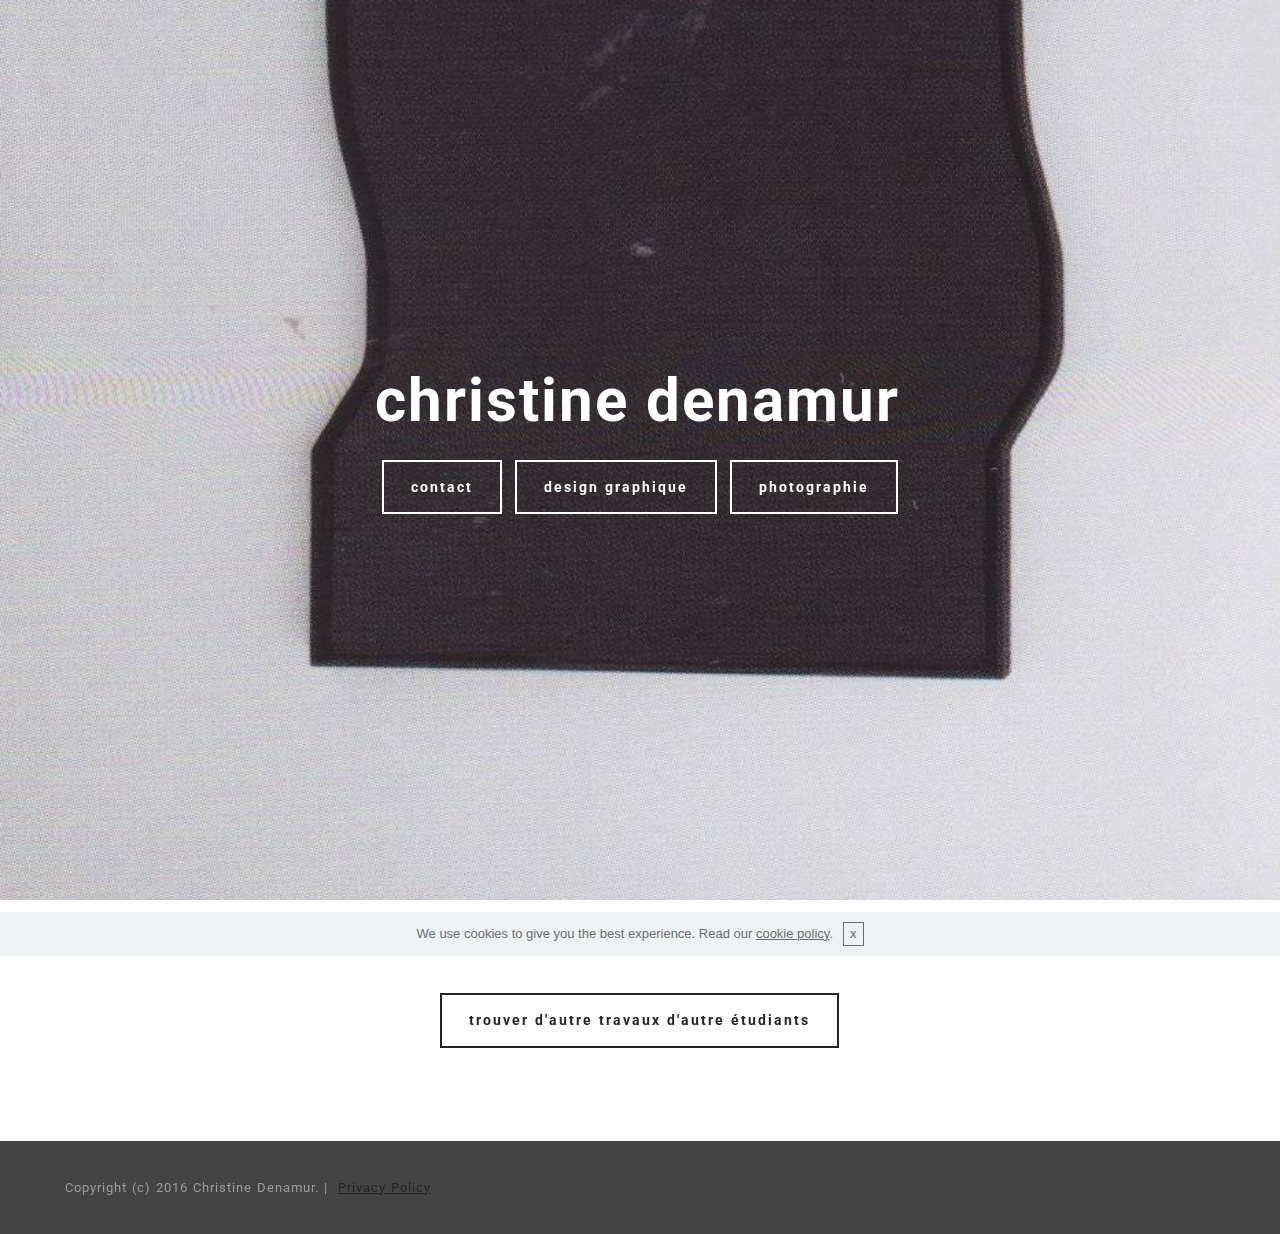
<file: index.html>
<!DOCTYPE html>
<html>
<head>
  <!-- Site made with Mobirise Website Builder v2.11.1, https://mobirise.com -->
  <meta charset="UTF-8">
  <meta http-equiv="X-UA-Compatible" content="IE=edge">
  <meta name="generator" content="Mobirise v2.11.1, mobirise.com">
  <meta name="viewport" content="width=device-width, initial-scale=1">
  <link rel="shortcut icon" href="assets/images/zwartwit-3456x4668-8.jpg" type="image/x-icon">
  <meta name="description" content="Grafisch ontwerp, Christine Denamur, Homepage, start, ">
  <title>home</title>
  <link rel="stylesheet" href="https://fonts.googleapis.com/css?family=Roboto:700,400&amp;subset=cyrillic,latin,greek,vietnamese">
  <link rel="stylesheet" href="assets/bootstrap/css/bootstrap.min.css">
  <link rel="stylesheet" href="assets/animate.css/animate.min.css">
  <link rel="stylesheet" href="assets/mobirise/css/style.css">
  <link rel="stylesheet" href="assets/mobirise/css/mbr-additional.css" type="text/css">
  
  
  
</head>
<body>

<!-- Google Analytics -->
<script>
  (function(i,s,o,g,r,a,m){i['GoogleAnalyticsObject']=r;i[r]=i[r]||function(){
  (i[r].q=i[r].q||[]).push(arguments)},i[r].l=1*new Date();a=s.createElement(o),
  m=s.getElementsByTagName(o)[0];a.async=1;a.src=g;m.parentNode.insertBefore(a,m)
  })(window,document,'script','//www.google-analytics.com/analytics.js','ga');

  ga('create', 'UA-62047859-1', 'auto');
  ga('send', 'pageview');

</script>
<!-- /Google Analytics -->


<section class="mbr-box mbr-section mbr-section--relative mbr-section--fixed-size mbr-section--full-height mbr-section--bg-adapted mbr-parallax-background" id="header4-0" style="background-image: url(assets/images/scan-3-933x3072-82.jpg);">
    <div class="mbr-box__magnet mbr-box__magnet--sm-padding mbr-box__magnet--center-center">
        
        <div class="mbr-box__container mbr-section__container container">
            <div class="mbr-box mbr-box--stretched"><div class="mbr-box__magnet mbr-box__magnet--center-center">
                <div class="row"><div class=" col-sm-8 col-sm-offset-2">
                    <div class="mbr-hero animated fadeInUp">
                        <h1 class="mbr-hero__text">christine denamur</h1>
                        
                    </div>
                    <div class="mbr-buttons btn-inverse mbr-buttons--center"><a class="mbr-buttons__btn btn btn-lg animated fadeInUp delay btn-default" href="contact.html">contact</a> <a class="mbr-buttons__btn btn btn-lg btn-default animated fadeInUp delay" href="graphicdesign.html">design graphique</a> <a class="mbr-buttons__btn btn btn-lg btn-default animated fadeInUp delay" href="Photo.html">photographie</a></div>
                </div></div>
            </div></div>
        </div>
        
    </div>
</section>

<section class="engine"><a rel="external" href="https://mobirise.com">free website generator</a></section><section class="mbr-section" id="buttons1-37">
    <div class="mbr-section__container container mbr-section__container--isolated">
        <div class="row">
            <div class="col-sm-8 col-sm-offset-2">
                <div class="mbr-buttons mbr-buttons--center"> <a class="mbr-buttons__btn btn btn-lg btn-default" href="Students.html">trouver d'autre travaux d'autre étudiants</a></div>
            </div>
        </div>
    </div>
</section>

<footer class="mbr-section mbr-section--relative mbr-section--fixed-size" id="footer1-37" style="background-color: rgb(68, 68, 68);">
    
    <div class="mbr-section__container container">
        <div class="mbr-footer mbr-footer--wysiwyg row" style="padding-top: 36.900000000000006px; padding-bottom: 36.900000000000006px;">
            <div class="col-sm-12">
                <p class="mbr-footer__copyright">Copyright (c) 2016 Christine Denamur.&nbsp;| &nbsp;<a href="http://creativecommons.org/licenses/by-nc-nd/3.0/" target="_blank" class="text-black">Privacy Policy</a></p>
            </div>
        </div>
    </div>
</footer>


  <input name="cookieData" type="hidden" data-cookie-text="We use cookies to give you the best experience. Read our <a href='privacy.html'>cookie policy</a>.">
  <script src="assets/web/assets/jquery/jquery.min.js"></script>
  <script src="assets/bootstrap/js/bootstrap.min.js"></script>
  <script src="assets/smooth-scroll/SmoothScroll.js"></script>
  <script src="assets/cookies-alert-plugin/cookies-alert-core.js"></script>
  <script src="assets/cookies-alert-plugin/cookies-alert-script.js"></script>
  <script src="assets/jarallax/jarallax.js"></script>
  <script src="assets/mobirise/js/script.js"></script>
  
  
</body>
</html>
</file>
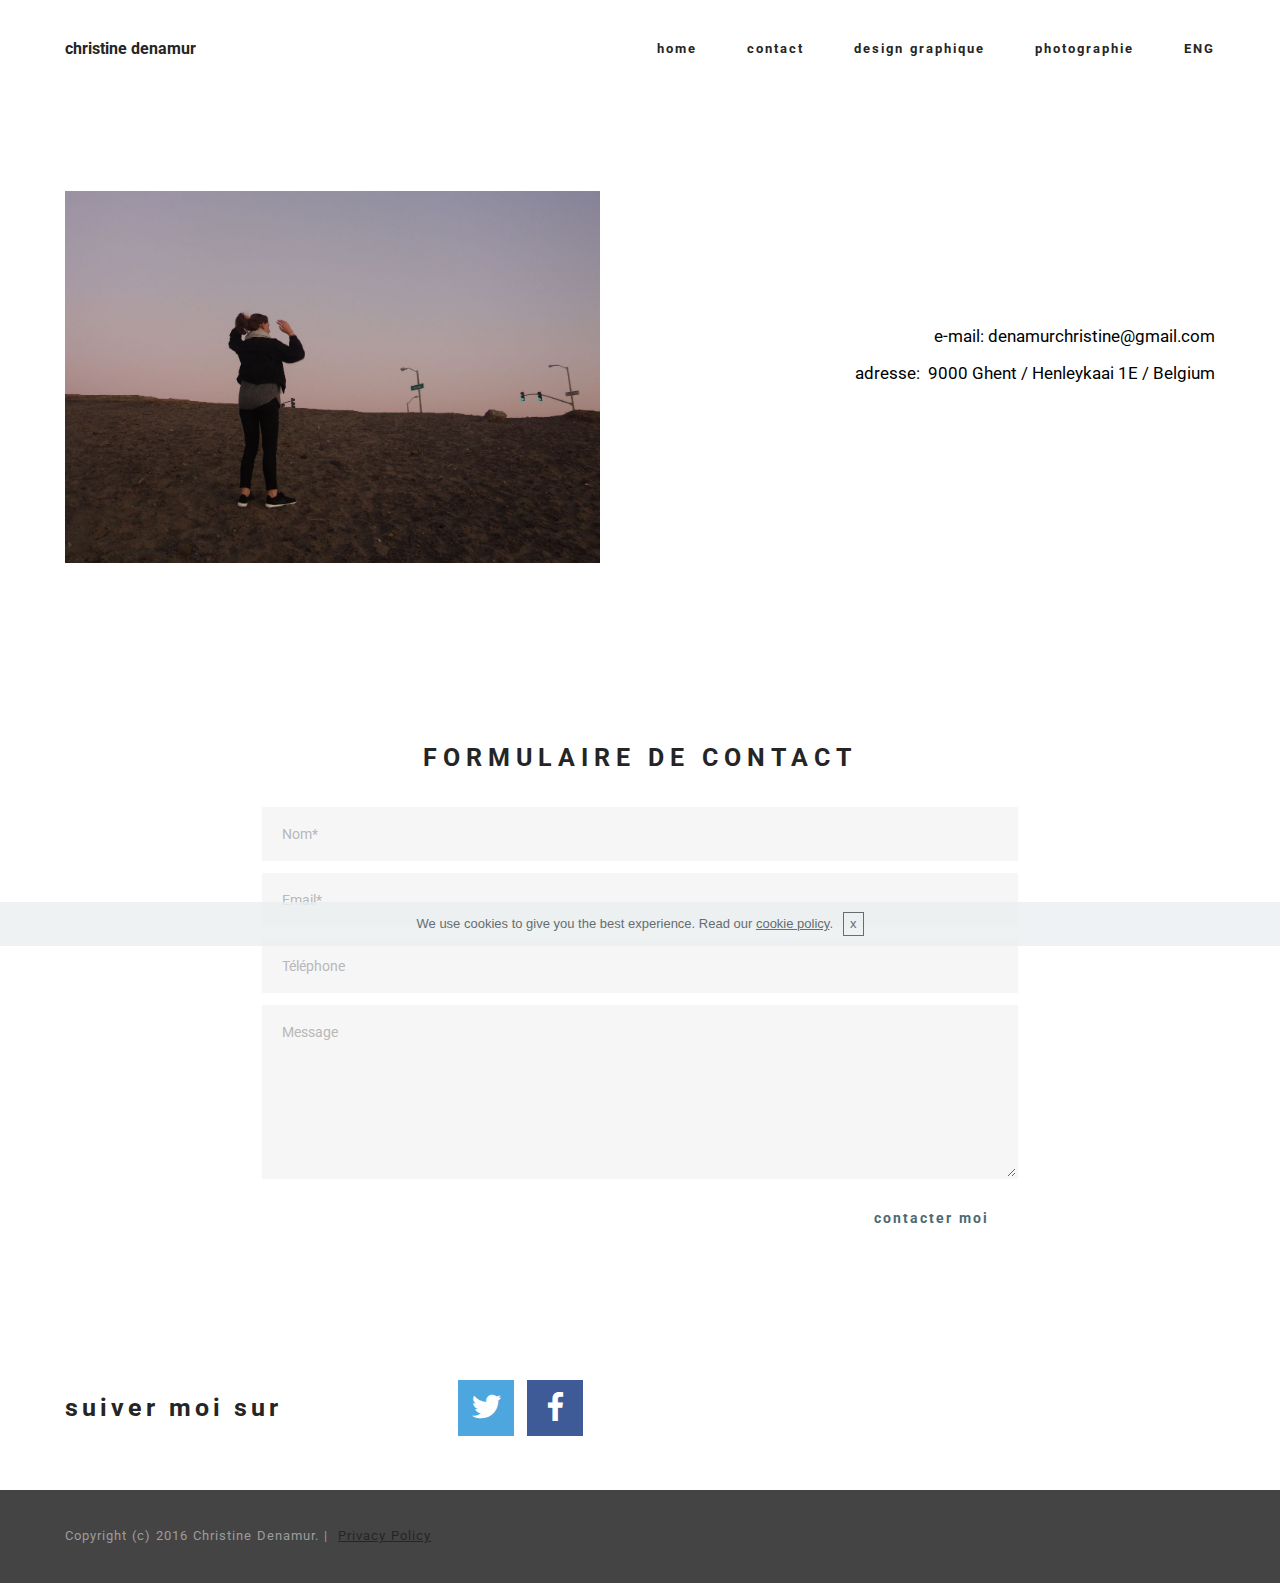
<file: contact.html>
<!DOCTYPE html>
<html>
<head>
  <!-- Site made with Mobirise Website Builder v2.11.1, https://mobirise.com -->
  <meta charset="UTF-8">
  <meta http-equiv="X-UA-Compatible" content="IE=edge">
  <meta name="generator" content="Mobirise v2.11.1, mobirise.com">
  <meta name="viewport" content="width=device-width, initial-scale=1">
  <link rel="shortcut icon" href="assets/images/zwartwit-3456x4668-8.jpg" type="image/x-icon">
  <meta name="description" content="Grafisch ontwerp, Christine Denamur, Info, Contact, e-mail, adress, message, ">
  <title>contact</title>
  <link rel="stylesheet" href="https://fonts.googleapis.com/css?family=Roboto:700,400&amp;subset=cyrillic,latin,greek,vietnamese">
  <link rel="stylesheet" href="assets/bootstrap/css/bootstrap.min.css">
  <link rel="stylesheet" href="assets/socicon/css/socicon.min.css">
  <link rel="stylesheet" href="assets/mobirise/css/style.css">
  <link rel="stylesheet" href="assets/mobirise/css/mbr-additional.css" type="text/css">
  
  
  
</head>
<body>

<!-- Google Analytics -->
<script>
  (function(i,s,o,g,r,a,m){i['GoogleAnalyticsObject']=r;i[r]=i[r]||function(){
  (i[r].q=i[r].q||[]).push(arguments)},i[r].l=1*new Date();a=s.createElement(o),
  m=s.getElementsByTagName(o)[0];a.async=1;a.src=g;m.parentNode.insertBefore(a,m)
  })(window,document,'script','//www.google-analytics.com/analytics.js','ga');

  ga('create', 'UA-62047859-1', 'auto');
  ga('send', 'pageview');

</script>
<!-- /Google Analytics -->


<section class="mbr-navbar mbr-navbar--freeze mbr-navbar--absolute mbr-navbar--sticky mbr-navbar--auto-collapse" id="ext_menu-32">
    <div class="mbr-navbar__section mbr-section">
        <div class="mbr-section__container container">
            <div class="mbr-navbar__container">
                <div class="mbr-navbar__column mbr-navbar__column--s mbr-navbar__brand">
                    <span class="mbr-navbar__brand-link mbr-brand mbr-brand--inline">
                        
                        <span class="mbr-brand__name"><a class="mbr-brand__name text-black" href="https://mobirise.com">christine denamur</a></span>
                    </span>
                </div>
                <div class="mbr-navbar__hamburger mbr-hamburger"><span class="mbr-hamburger__line"></span></div>
                <div class="mbr-navbar__column mbr-navbar__menu">
                    <nav class="mbr-navbar__menu-box mbr-navbar__menu-box--inline-right">
                        <div class="mbr-navbar__column">
                            <ul class="mbr-navbar__items mbr-navbar__items--right float-left mbr-buttons mbr-buttons--freeze mbr-buttons--right btn-decorator mbr-buttons--active mbr-buttons--only-links"><li class="mbr-navbar__item"><a class="mbr-buttons__link btn text-black" href="index.html">home</a></li><li class="mbr-navbar__item"><a class="mbr-buttons__link btn text-black" href="contact.html">contact</a></li><li class="mbr-navbar__item"><a class="mbr-buttons__link btn text-black" href="graphicdesign.html">design graphique</a></li> <li class="mbr-navbar__item"><a class="mbr-buttons__link btn text-black" href="Photo.html">photographie</a></li> <li class="mbr-navbar__item"><a class="mbr-buttons__link btn text-black" href="http://christinedenamur.github.io/Webfolder/">ENG</a></li> </ul>                            
                            
                        </div>
                    </nav>
                </div>
            </div>
        </div>
    </div>
</section>

<section class="engine"><a rel="external" href="https://mobirise.com">web design software</a></section><section class="mbr-section mbr-section--relative mbr-after-navbar" id="msg-box4-37" style="background-color: rgb(255, 255, 255);">
    
    <div class="mbr-section__container mbr-section__container--isolated container" style="padding-top: 93px; padding-bottom: 93px;">
        <div class="row">
            <div class="mbr-box mbr-box--fixed mbr-box--adapted">
                <div class="mbr-box__magnet mbr-box__magnet--top-right mbr-section__left col-sm-6">
                    <figure class="mbr-figure mbr-figure--adapted mbr-figure--caption-inside-bottom mbr-figure--full-width"><img src="assets/images/ik-3461x2405-56.jpg" class="mbr-figure__img"></figure>
                </div>
                <div class="mbr-box__magnet mbr-class-mbr-box__magnet--center-left col-sm-6 mbr-section__right">
                    
                    <div class="mbr-section__container mbr-section__container--middle">
                        <div class="mbr-article mbr-article--auto-align mbr-article--wysiwyg"><p>e-mail: denamurchristine@gmail.com</p><p>adresse: &nbsp;9000 Ghent / Henleykaai 1E / Belgium</p></div>
                    </div>
                    
                </div>
                
            </div>
        </div>
    </div>
</section>

<section class="mbr-section mbr-section--relative mbr-section--fixed-size" id="form1-34" style="background-color: rgb(255, 255, 255);">
    
    <div class="mbr-section__container mbr-section__container--std-padding container" style="padding-top: 93px; padding-bottom: 93px;">
        <div class="row">
            <div class="col-sm-12">
                <div class="row">
                    <div class="col-sm-8 col-sm-offset-2" data-form-type="formoid">
                        <div class="mbr-header mbr-header--center mbr-header--std-padding">
                            <h2 class="mbr-header__text">FORMULAIRE DE CONTACT</h2>
                        </div>
                        <div data-form-alert="true">
                            <div class="hide" data-form-alert-success="true">Merci d'avoir rempli ce formulaire. Je vous contact le plus tôt possible. </div>
                        </div>
                        <form action="https://mobirise.com/" method="post" data-form-title="FORMULAIRE DE CONTACT">
                            <input type="hidden" value="Ic5WeAkQu7C7+MKfjY2n99M0Vcr6FYfiLtsdLD6QTUgUNpIlxhwqltWEFQHB1NbDRzA7UG4cslQsMMfId+PK+EGiWkq5gr7bwq/gpqWZ6U4sjiR4idPJmSPBSEOUcL/w" data-form-email="true">
                            <div class="form-group">
                                <input type="text" class="form-control" name="name" required="" placeholder="Nom*" data-form-field="Name">
                            </div>
                            <div class="form-group">
                                <input type="email" class="form-control" name="email" required="" placeholder="Email*" data-form-field="Email">
                            </div>
                            <div class="form-group">
                                <input type="tel" class="form-control" name="phone" placeholder="Téléphone" data-form-field="Phone">
                            </div>
                            <div class="form-group">
                                <textarea class="form-control" name="message" rows="7" placeholder="Message" data-form-field="Message"></textarea>
                            </div>
                            <div class="mbr-buttons mbr-buttons--right"><button type="submit" class="mbr-buttons__btn btn btn-lg btn-link">contacter moi</button></div>
                        </form>
                    </div>
                </div>
            </div>
        </div>
    </div>
</section>

<section class="mbr-section mbr-section--relative mbr-section--fixed-size" id="social-buttons2-35" style="background-color: rgb(255, 255, 255);">
    

    <div class="mbr-section__container container">
        <div class="mbr-header mbr-header--inline row" style="padding-top: 40.8px; padding-bottom: 40.8px;">
            <div class="col-sm-4">
                <h3 class="mbr-header__text">suiver moi sur</h3>
            </div>
            <div class="mbr-social-icons mbr-social-icons--style-1 col-sm-8"><a class="mbr-social-icons__icon socicon-bg-twitter" title="Twitter" target="_blank" href="https://twitter.com/DenamurChris"><i class="socicon socicon-twitter"></i></a> <a class="mbr-social-icons__icon socicon-bg-facebook" title="Facebook" target="_blank" href="https://www.facebook.com/christinedenamurmusic/?ref=hl"><i class="socicon socicon-facebook"></i></a>         </div>
        </div>
    </div>
</section>

<footer class="mbr-section mbr-section--relative mbr-section--fixed-size" id="footer1-37" style="background-color: rgb(68, 68, 68);">
    
    <div class="mbr-section__container container">
        <div class="mbr-footer mbr-footer--wysiwyg row" style="padding-top: 36.900000000000006px; padding-bottom: 36.900000000000006px;">
            <div class="col-sm-12">
                <p class="mbr-footer__copyright">Copyright (c) 2016 Christine Denamur.&nbsp;| &nbsp;<a href="http://creativecommons.org/licenses/by-nc-nd/3.0/" target="_blank" class="text-black">Privacy Policy</a></p>
            </div>
        </div>
    </div>
</footer>


  <input name="cookieData" type="hidden" data-cookie-text="We use cookies to give you the best experience. Read our <a href='privacy.html'>cookie policy</a>.">
  <script src="assets/web/assets/jquery/jquery.min.js"></script>
  <script src="assets/bootstrap/js/bootstrap.min.js"></script>
  <script src="assets/smooth-scroll/SmoothScroll.js"></script>
  <script src="assets/cookies-alert-plugin/cookies-alert-core.js"></script>
  <script src="assets/cookies-alert-plugin/cookies-alert-script.js"></script>
  <!--[if lte IE 9]>
    <script src="assets/jquery-placeholder/jquery.placeholder.min.js"></script>
  <![endif]-->
  <script src="assets/mobirise/js/script.js"></script>
  <script src="assets/formoid/formoid.min.js"></script>
  
  
</body>
</html>
</file>
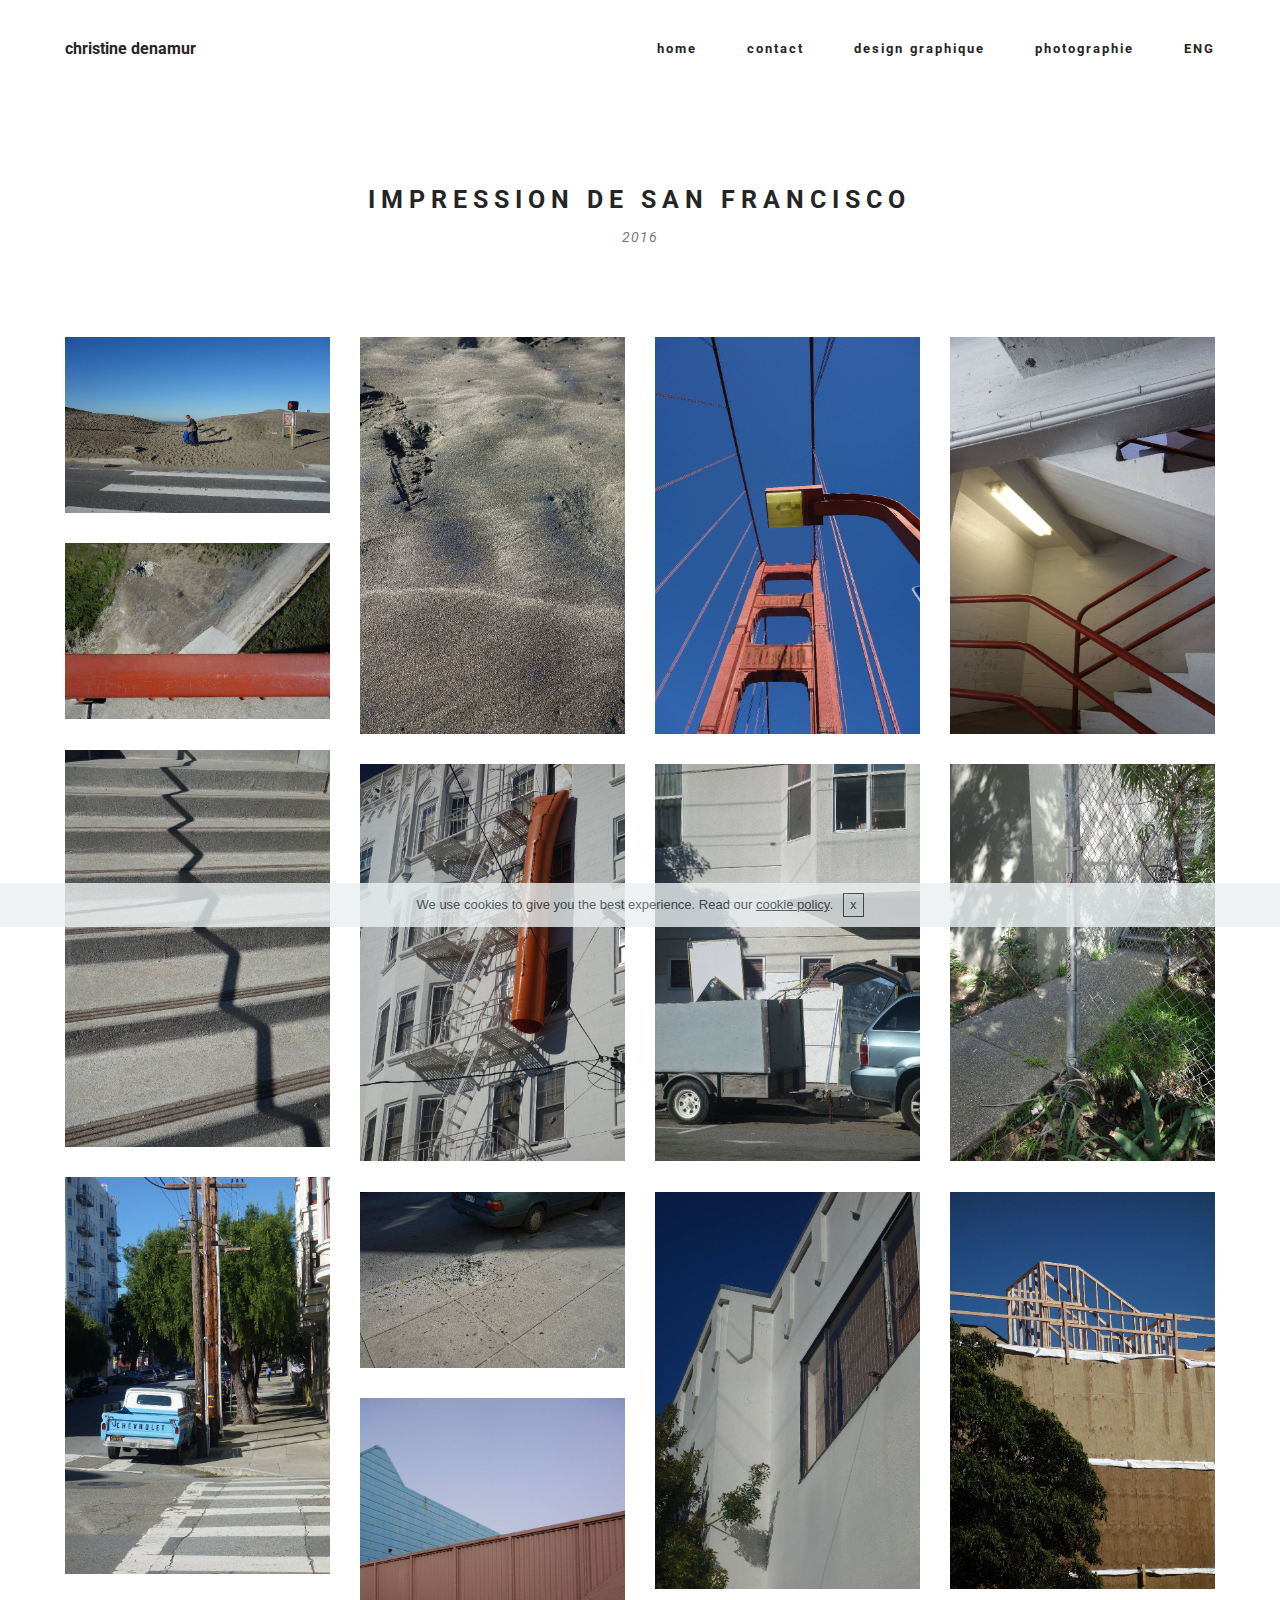
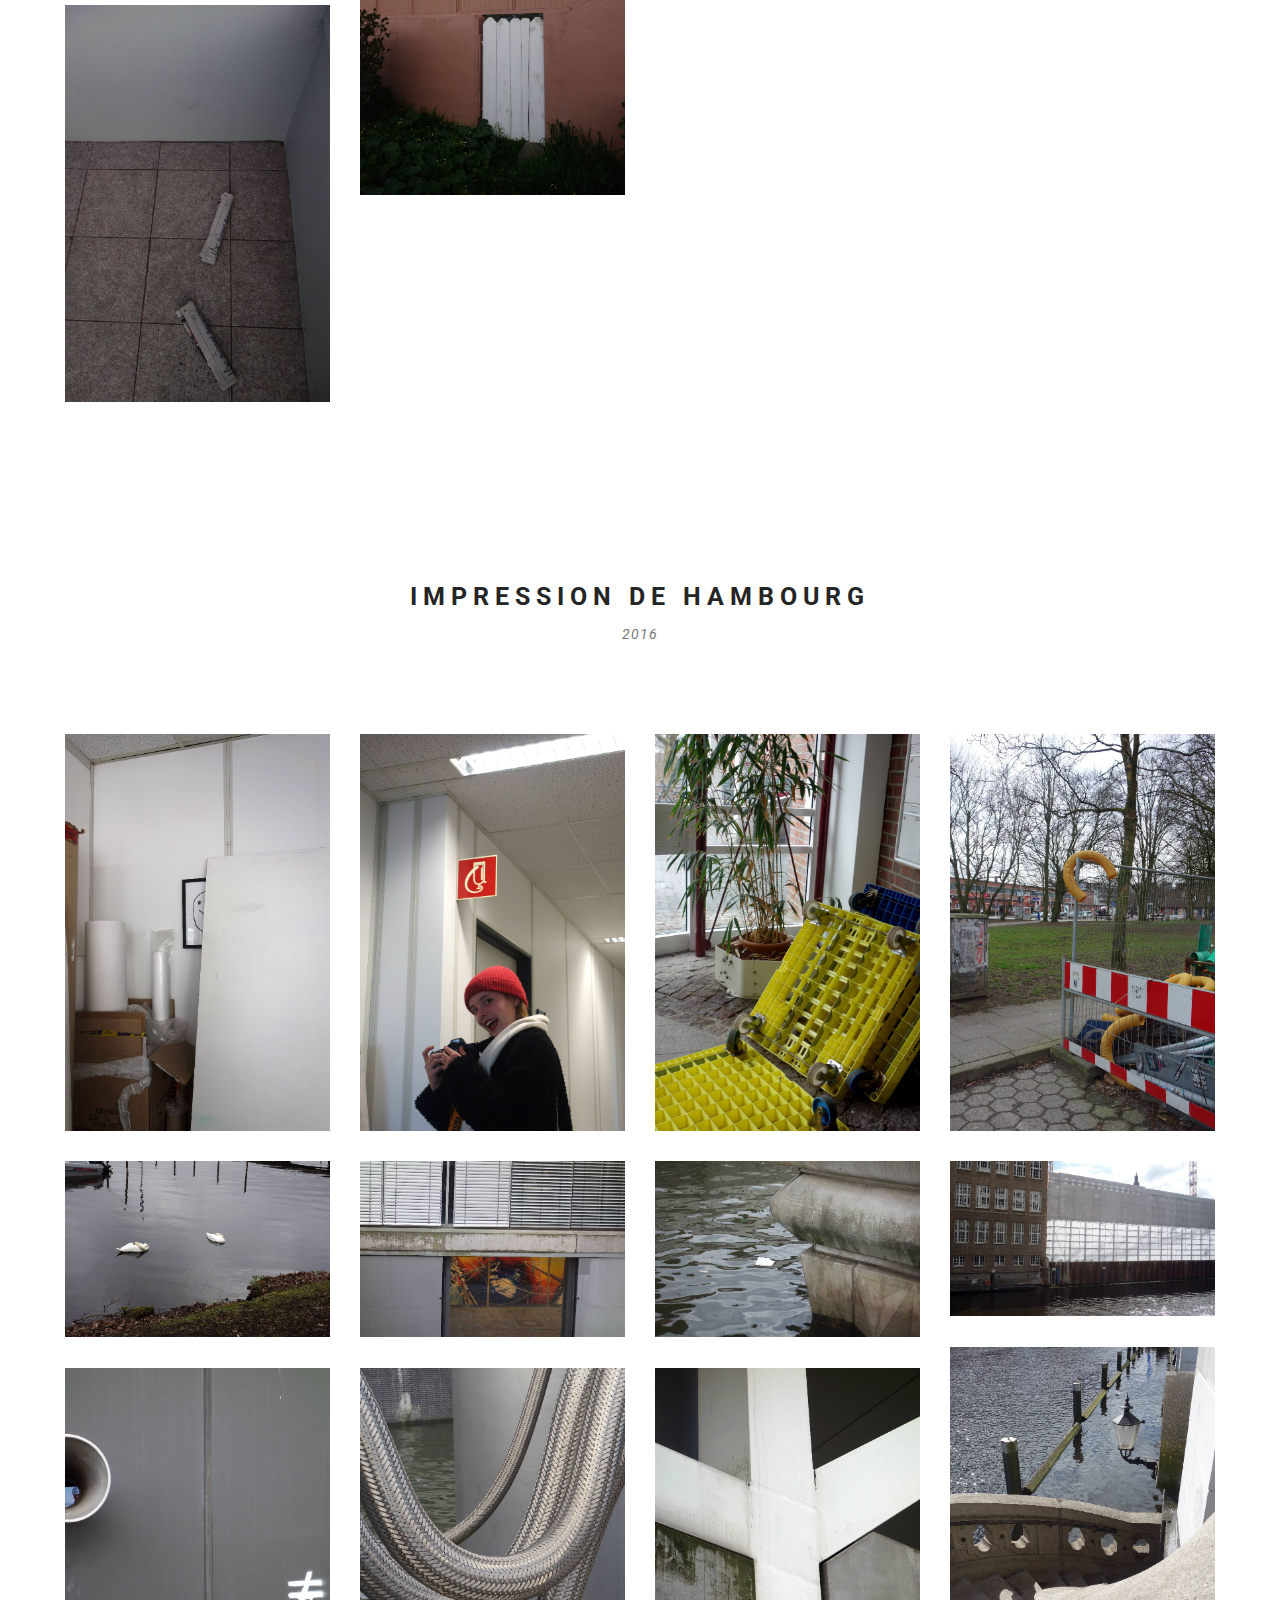
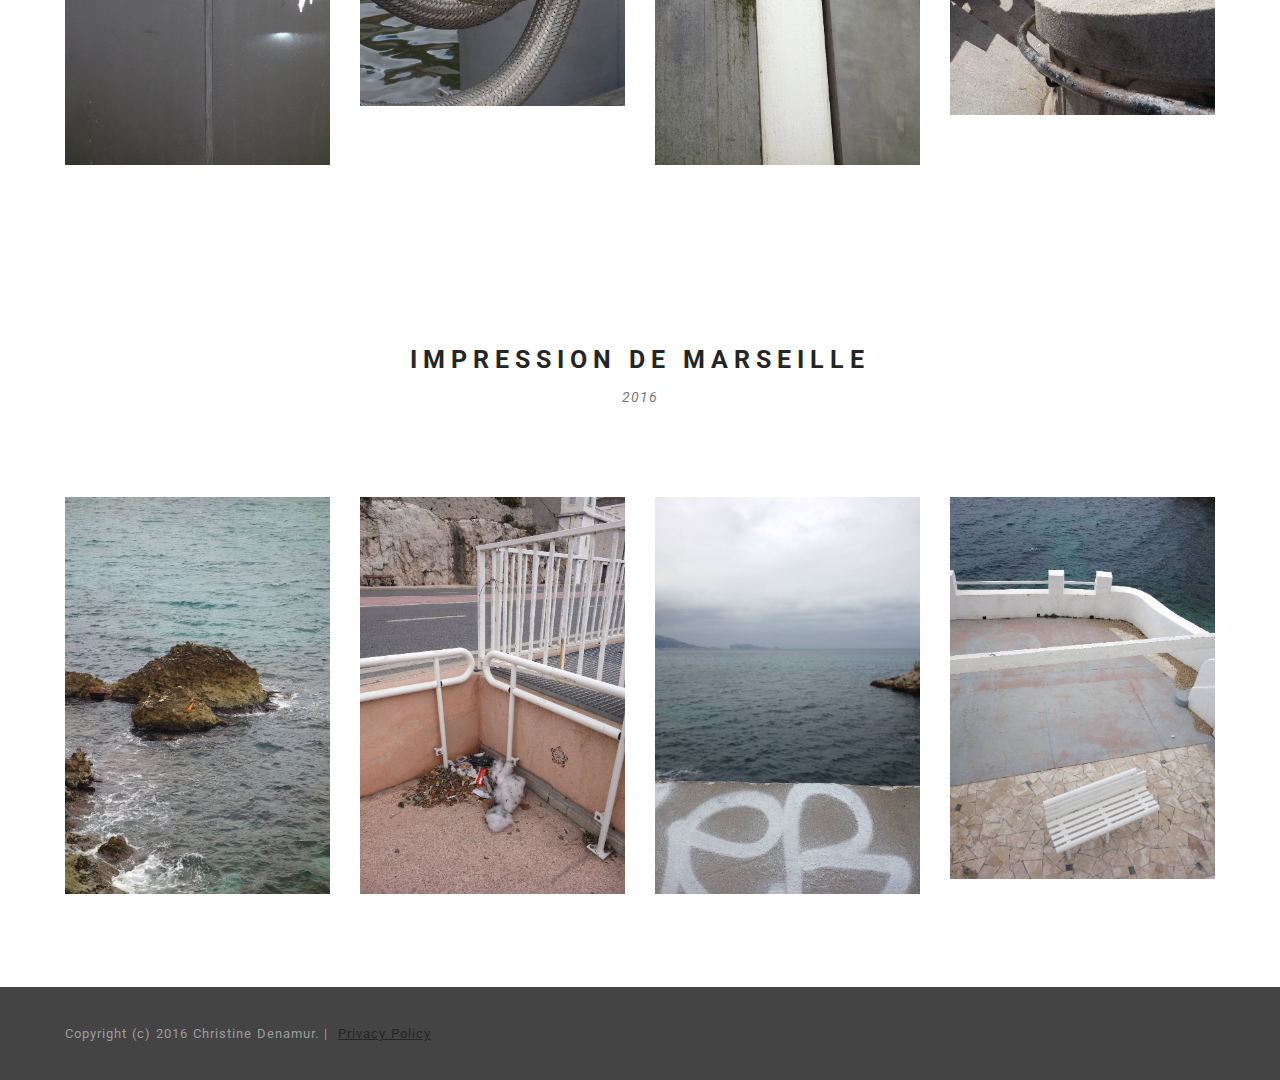
<file: Photo.html>
<!DOCTYPE html>
<html>
<head>
  <!-- Site made with Mobirise Website Builder v2.11.1, https://mobirise.com -->
  <meta charset="UTF-8">
  <meta http-equiv="X-UA-Compatible" content="IE=edge">
  <meta name="generator" content="Mobirise v2.11.1, mobirise.com">
  <meta name="viewport" content="width=device-width, initial-scale=1">
  <link rel="shortcut icon" href="assets/images/zwartwit-3456x4668-8.jpg" type="image/x-icon">
  <meta name="description" content="Grafisch ontwerp, Christine Denamur, Photogrphy, San Francisco, Abstract, ">
  <title>photography</title>
  <link rel="stylesheet" href="https://fonts.googleapis.com/css?family=Roboto:700,400&amp;subset=cyrillic,latin,greek,vietnamese">
  <link rel="stylesheet" href="assets/bootstrap/css/bootstrap.min.css">
  <link rel="stylesheet" href="assets/mobirise/css/style.css">
  <link rel="stylesheet" href="assets/mobirise-gallery/style.css">
  <link rel="stylesheet" href="assets/mobirise-slider/style.css">
  <link rel="stylesheet" href="assets/mobirise/css/mbr-additional.css" type="text/css">
  
  
  
</head>
<body>

<!-- Google Analytics -->
<script>
  (function(i,s,o,g,r,a,m){i['GoogleAnalyticsObject']=r;i[r]=i[r]||function(){
  (i[r].q=i[r].q||[]).push(arguments)},i[r].l=1*new Date();a=s.createElement(o),
  m=s.getElementsByTagName(o)[0];a.async=1;a.src=g;m.parentNode.insertBefore(a,m)
  })(window,document,'script','//www.google-analytics.com/analytics.js','ga');

  ga('create', 'UA-62047859-1', 'auto');
  ga('send', 'pageview');

</script>
<!-- /Google Analytics -->


<section class="mbr-navbar mbr-navbar--freeze mbr-navbar--absolute mbr-navbar--sticky mbr-navbar--auto-collapse" id="ext_menu-44">
    <div class="mbr-navbar__section mbr-section">
        <div class="mbr-section__container container">
            <div class="mbr-navbar__container">
                <div class="mbr-navbar__column mbr-navbar__column--s mbr-navbar__brand">
                    <span class="mbr-navbar__brand-link mbr-brand mbr-brand--inline">
                        
                        <span class="mbr-brand__name"><a class="mbr-brand__name text-black" href="https://mobirise.com">christine denamur</a></span>
                    </span>
                </div>
                <div class="mbr-navbar__hamburger mbr-hamburger"><span class="mbr-hamburger__line"></span></div>
                <div class="mbr-navbar__column mbr-navbar__menu">
                    <nav class="mbr-navbar__menu-box mbr-navbar__menu-box--inline-right">
                        <div class="mbr-navbar__column">
                            <ul class="mbr-navbar__items mbr-navbar__items--right float-left mbr-buttons mbr-buttons--freeze mbr-buttons--right btn-decorator mbr-buttons--active mbr-buttons--only-links"><li class="mbr-navbar__item"><a class="mbr-buttons__link btn text-black" href="index.html">home</a></li><li class="mbr-navbar__item"><a class="mbr-buttons__link btn text-black" href="contact.html">contact</a></li><li class="mbr-navbar__item"><a class="mbr-buttons__link btn text-black" href="graphicdesign.html">design graphique</a></li> <li class="mbr-navbar__item"><a class="mbr-buttons__link btn text-black" href="Photo.html">photographie</a></li> <li class="mbr-navbar__item"><a class="mbr-buttons__link btn text-black" href="http://christinedenamur.github.io/Webfolder/">ENG</a></li> </ul>                            
                            
                        </div>
                    </nav>
                </div>
            </div>
        </div>
    </div>
</section>

<section class="engine"><a rel="external" href="https://mobirise.com">mobile website builder software</a></section><section class="mbr-section mbr-section--relative mbr-section--fixed-size mbr-after-navbar" id="msg-box3-30" style="background-color: rgb(255, 255, 255);">
    
    <div class="mbr-section__container container mbr-section__container--isolated">
        <div class="mbr-header mbr-header--wysiwyg row">
            <div class="col-sm-8 col-sm-offset-2">
                <h3 class="mbr-header__text">IMPRESSION DE SAN FRANCISCO</h3>
                <p class="mbr-header__subtext">2016</p>
            </div>
        </div>
    </div>
    
    
</section>

<section class="mbr-gallery mbr-section mbr-section--no-padding" id="gallery1-29" style="background-color: rgb(255, 255, 255);">
    <!-- Gallery -->
    <div class=" container mbr-gallery-layout-default" style="padding-top: 0px; padding-bottom: 93px;">
        <div>
            <div class="row mbr-gallery-row">
                
                <div class="col-lg-3 col-md-4 col-sm-6 col-xs-12 mbr-gallery-item">

                     

                    <a href="#lb-gallery1-29" data-slide-to="0" data-toggle="modal">
                        <img alt="" src="assets/images/dsc01675-5472x3648-5-2000x1333-2.jpg">
                        <span class="icon glyphicon glyphicon-zoom-in"></span>
                    </a>              
                </div><div class="col-lg-3 col-md-4 col-sm-6 col-xs-12 mbr-gallery-item">

                     

                    <a href="#lb-gallery1-29" data-slide-to="1" data-toggle="modal">
                        <img alt="" src="assets/images/kleindsc01688-2432x3647-83-2000x2999-84.jpg">
                        <span class="icon glyphicon glyphicon-zoom-in"></span>
                    </a>              
                </div><div class="col-lg-3 col-md-4 col-sm-6 col-xs-12 mbr-gallery-item">

                     

                    <a href="#lb-gallery1-29" data-slide-to="2" data-toggle="modal">
                        <img alt="" src="assets/images/kleindsc01763-3648x5472-75-2000x3000-88.jpg">
                        <span class="icon glyphicon glyphicon-zoom-in"></span>
                    </a>              
                </div><div class="col-lg-3 col-md-4 col-sm-6 col-xs-12 mbr-gallery-item">

                     

                    <a href="#lb-gallery1-29" data-slide-to="3" data-toggle="modal">
                        <img alt="" src="assets/images/kleindsc01794-2432x3647-5-2000x2999-88.jpg">
                        <span class="icon glyphicon glyphicon-zoom-in"></span>
                    </a>              
                </div><div class="col-lg-3 col-md-4 col-sm-6 col-xs-12 mbr-gallery-item">

                     

                    <a href="#lb-gallery1-29" data-slide-to="4" data-toggle="modal">
                        <img alt="" src="assets/images/dsc01733-5472x3648-68-2000x1333-54.jpg">
                        <span class="icon glyphicon glyphicon-zoom-in"></span>
                    </a>              
                </div><div class="col-lg-3 col-md-4 col-sm-6 col-xs-12 mbr-gallery-item">

                     

                    <a href="#lb-gallery1-29" data-slide-to="5" data-toggle="modal">
                        <img alt="" src="assets/images/kleindsc01823-2432x3647-63-2000x2999-2.jpg">
                        <span class="icon glyphicon glyphicon-zoom-in"></span>
                    </a>              
                </div><div class="col-lg-3 col-md-4 col-sm-6 col-xs-12 mbr-gallery-item">

                     

                    <a href="#lb-gallery1-29" data-slide-to="6" data-toggle="modal">
                        <img alt="" src="assets/images/kleindsc01844-2432x3647-32-2000x2999-93.jpg">
                        <span class="icon glyphicon glyphicon-zoom-in"></span>
                    </a>              
                </div><div class="col-lg-3 col-md-4 col-sm-6 col-xs-12 mbr-gallery-item">

                     

                    <a href="#lb-gallery1-29" data-slide-to="7" data-toggle="modal">
                        <img alt="" src="assets/images/kleindsc01845-2432x3647-95-2000x2999-58.jpg">
                        <span class="icon glyphicon glyphicon-zoom-in"></span>
                    </a>              
                </div><div class="col-lg-3 col-md-4 col-sm-6 col-xs-12 mbr-gallery-item">

                     

                    <a href="#lb-gallery1-29" data-slide-to="8" data-toggle="modal">
                        <img alt="" src="assets/images/kleindsc01849-2432x3647-74-2000x2999-78.jpg">
                        <span class="icon glyphicon glyphicon-zoom-in"></span>
                    </a>              
                </div><div class="col-lg-3 col-md-4 col-sm-6 col-xs-12 mbr-gallery-item">

                     

                    <a href="#lb-gallery1-29" data-slide-to="9" data-toggle="modal">
                        <img alt="" src="assets/images/kleindsc01861-2432x3647-76-2000x2999-81.jpg">
                        <span class="icon glyphicon glyphicon-zoom-in"></span>
                    </a>              
                </div><div class="col-lg-3 col-md-4 col-sm-6 col-xs-12 mbr-gallery-item">

                     

                    <a href="#lb-gallery1-29" data-slide-to="10" data-toggle="modal">
                        <img alt="" src="assets/images/dsc01862-5472x3648-28-2000x1333-93.jpg">
                        <span class="icon glyphicon glyphicon-zoom-in"></span>
                    </a>              
                </div><div class="col-lg-3 col-md-4 col-sm-6 col-xs-12 mbr-gallery-item">

                     

                    <a href="#lb-gallery1-29" data-slide-to="11" data-toggle="modal">
                        <img alt="" src="assets/images/kleindsc01865-2432x3647-49-2000x2999-59.jpg">
                        <span class="icon glyphicon glyphicon-zoom-in"></span>
                    </a>              
                </div><div class="col-lg-3 col-md-4 col-sm-6 col-xs-12 mbr-gallery-item">

                     

                    <a href="#lb-gallery1-29" data-slide-to="12" data-toggle="modal">
                        <img alt="" src="assets/images/kleindsc01886-2432x3647-58-2000x2999-59.jpg">
                        <span class="icon glyphicon glyphicon-zoom-in"></span>
                    </a>              
                </div><div class="col-lg-3 col-md-4 col-sm-6 col-xs-12 mbr-gallery-item">

                     

                    <a href="#lb-gallery1-29" data-slide-to="13" data-toggle="modal">
                        <img alt="" src="assets/images/kleindsc01989-2432x3647-92-2000x2999-7.jpg">
                        <span class="icon glyphicon glyphicon-zoom-in"></span>
                    </a>              
                </div><div class="col-lg-3 col-md-4 col-sm-6 col-xs-12 mbr-gallery-item">

                     

                    <a href="#lb-gallery1-29" data-slide-to="14" data-toggle="modal">
                        <img alt="" src="assets/images/kleindsc01992-2432x3647-85-2000x2999-77.jpg">
                        <span class="icon glyphicon glyphicon-zoom-in"></span>
                    </a>              
                </div>
            </div>
        </div>
        <div class="clearfix"></div>
    </div>

    <!-- Lightbox -->
    <div data-app-prevent-settings="" class="mbr-slider modal fade carousel slide" tabindex="-1" data-keyboard="true" data-interval="false" id="lb-gallery1-29">
        <div class="modal-dialog">
            <div class="modal-content">
                <div class="modal-body">
                    <ol class="carousel-indicators">
                        <li data-app-prevent-settings="" data-target="#lb-gallery1-29" data-slide-to="0"></li><li data-app-prevent-settings="" data-target="#lb-gallery1-29" data-slide-to="1"></li><li data-app-prevent-settings="" data-target="#lb-gallery1-29" data-slide-to="2"></li><li data-app-prevent-settings="" data-target="#lb-gallery1-29" class=" active" data-slide-to="3"></li><li data-app-prevent-settings="" data-target="#lb-gallery1-29" data-slide-to="4"></li><li data-app-prevent-settings="" data-target="#lb-gallery1-29" data-slide-to="5"></li><li data-app-prevent-settings="" data-target="#lb-gallery1-29" data-slide-to="6"></li><li data-app-prevent-settings="" data-target="#lb-gallery1-29" data-slide-to="7"></li><li data-app-prevent-settings="" data-target="#lb-gallery1-29" data-slide-to="8"></li><li data-app-prevent-settings="" data-target="#lb-gallery1-29" data-slide-to="9"></li><li data-app-prevent-settings="" data-target="#lb-gallery1-29" data-slide-to="10"></li><li data-app-prevent-settings="" data-target="#lb-gallery1-29" data-slide-to="11"></li><li data-app-prevent-settings="" data-target="#lb-gallery1-29" data-slide-to="12"></li><li data-app-prevent-settings="" data-target="#lb-gallery1-29" data-slide-to="13"></li><li data-app-prevent-settings="" data-target="#lb-gallery1-29" data-slide-to="14"></li>
                    </ol>
                    <div class="carousel-inner">
                        <div class="item">
                            <img alt="" src="assets/images/dsc01675-5472x3648-5.jpg">
                        </div><div class="item">
                            <img alt="" src="assets/images/kleindsc01688-2432x3647-83.jpg">
                        </div><div class="item">
                            <img alt="" src="assets/images/kleindsc01763-3648x5472-75.jpg">
                        </div><div class="item active">
                            <img alt="" src="assets/images/kleindsc01794-2432x3647-5.jpg">
                        </div><div class="item">
                            <img alt="" src="assets/images/dsc01733-5472x3648-68.jpg">
                        </div><div class="item">
                            <img alt="" src="assets/images/kleindsc01823-2432x3647-63.jpg">
                        </div><div class="item">
                            <img alt="" src="assets/images/kleindsc01844-2432x3647-32.jpg">
                        </div><div class="item">
                            <img alt="" src="assets/images/kleindsc01845-2432x3647-95.jpg">
                        </div><div class="item">
                            <img alt="" src="assets/images/kleindsc01849-2432x3647-74.jpg">
                        </div><div class="item">
                            <img alt="" src="assets/images/kleindsc01861-2432x3647-76.jpg">
                        </div><div class="item">
                            <img alt="" src="assets/images/dsc01862-5472x3648-28.jpg">
                        </div><div class="item">
                            <img alt="" src="assets/images/kleindsc01865-2432x3647-49.jpg">
                        </div><div class="item">
                            <img alt="" src="assets/images/kleindsc01886-2432x3647-58.jpg">
                        </div><div class="item">
                            <img alt="" src="assets/images/kleindsc01989-2432x3647-92.jpg">
                        </div><div class="item">
                            <img alt="" src="assets/images/kleindsc01992-2432x3647-85.jpg">
                        </div>
                    </div>
                    <a class="left carousel-control" role="button" data-slide="prev" href="#lb-gallery1-29">
                        <span class="glyphicon glyphicon-menu-left" aria-hidden="true"></span>
                        <span class="sr-only">Previous</span>
                    </a>
                    <a class="right carousel-control" role="button" data-slide="next" href="#lb-gallery1-29">
                        <span class="glyphicon glyphicon-menu-right" aria-hidden="true"></span>
                        <span class="sr-only">Next</span>
                    </a>

                    <a class="close" href="#" role="button" data-dismiss="modal">
                        <span class="glyphicon glyphicon-remove" aria-hidden="true"></span>
                        <span class="sr-only">Close</span>
                    </a>
                </div>
            </div>
        </div>
    </div>
</section>

<section class="mbr-section" id="header3-40">
    <div class="mbr-section__container container mbr-section__container--isolated">
        <div class="mbr-header mbr-header--wysiwyg row">
            <div class="col-sm-8 col-sm-offset-2">
                <h3 class="mbr-header__text">IMPRESSION DE HAMBOURG</h3>
                <p class="mbr-header__subtext">2016</p>
            </div>
        </div>
    </div>
</section>

<section class="mbr-gallery mbr-section mbr-section--no-padding" id="gallery1-41" style="background-color: rgb(255, 255, 255);">
    <!-- Gallery -->
    <div class=" container mbr-gallery-layout-default" style="padding-top: 0px; padding-bottom: 93px;">
        <div>
            <div class="row mbr-gallery-row">
                
                <div class="col-lg-3 col-md-4 col-sm-6 col-xs-12 mbr-gallery-item">

                     

                    <a href="#lb-gallery1-41" data-slide-to="0" data-toggle="modal">
                        <img alt="" src="assets/images/grijs8-3648x5472-92-2000x3000-61.jpg">
                        <span class="icon glyphicon glyphicon-zoom-in"></span>
                    </a>              
                </div><div class="col-lg-3 col-md-4 col-sm-6 col-xs-12 mbr-gallery-item">

                     

                    <a href="#lb-gallery1-41" data-slide-to="1" data-toggle="modal">
                        <img alt="" src="assets/images/kleur3-3648x5472-61-2000x3000-58.jpg">
                        <span class="icon glyphicon glyphicon-zoom-in"></span>
                    </a>              
                </div><div class="col-lg-3 col-md-4 col-sm-6 col-xs-12 mbr-gallery-item">

                     

                    <a href="#lb-gallery1-41" data-slide-to="2" data-toggle="modal">
                        <img alt="" src="assets/images/kleur2-3648x5472-67-2000x3000-70.jpg">
                        <span class="icon glyphicon glyphicon-zoom-in"></span>
                    </a>              
                </div><div class="col-lg-3 col-md-4 col-sm-6 col-xs-12 mbr-gallery-item">

                     

                    <a href="#lb-gallery1-41" data-slide-to="3" data-toggle="modal">
                        <img alt="" src="assets/images/kleur1-3648x5472-95-2000x3000-38.jpg">
                        <span class="icon glyphicon glyphicon-zoom-in"></span>
                    </a>              
                </div><div class="col-lg-3 col-md-4 col-sm-6 col-xs-12 mbr-gallery-item">

                     

                    <a href="#lb-gallery1-41" data-slide-to="4" data-toggle="modal">
                        <img alt="" src="assets/images/grijs7-5472x3648-49-2000x1333-38.jpg">
                        <span class="icon glyphicon glyphicon-zoom-in"></span>
                    </a>              
                </div><div class="col-lg-3 col-md-4 col-sm-6 col-xs-12 mbr-gallery-item">

                     

                    <a href="#lb-gallery1-41" data-slide-to="5" data-toggle="modal">
                        <img alt="" src="assets/images/grijs4-5472x3648-95-2000x1333-37.jpg">
                        <span class="icon glyphicon glyphicon-zoom-in"></span>
                    </a>              
                </div><div class="col-lg-3 col-md-4 col-sm-6 col-xs-12 mbr-gallery-item">

                     

                    <a href="#lb-gallery1-41" data-slide-to="6" data-toggle="modal">
                        <img alt="" src="assets/images/grijs1-5472x3648-64-2000x1333-81.jpg">
                        <span class="icon glyphicon glyphicon-zoom-in"></span>
                    </a>              
                </div><div class="col-lg-3 col-md-4 col-sm-6 col-xs-12 mbr-gallery-item">

                     

                    <a href="#lb-gallery1-41" data-slide-to="7" data-toggle="modal">
                        <img alt="" src="assets/images/grijs5-5187x3051-54-2000x1176-84.jpg">
                        <span class="icon glyphicon glyphicon-zoom-in"></span>
                    </a>              
                </div><div class="col-lg-3 col-md-4 col-sm-6 col-xs-12 mbr-gallery-item">

                     

                    <a href="#lb-gallery1-41" data-slide-to="8" data-toggle="modal">
                        <img alt="" src="assets/images/grijs6-3172x4406-22-2000x2778-32.jpg">
                        <span class="icon glyphicon glyphicon-zoom-in"></span>
                    </a>              
                </div><div class="col-lg-3 col-md-4 col-sm-6 col-xs-12 mbr-gallery-item">

                     

                    <a href="#lb-gallery1-41" data-slide-to="9" data-toggle="modal">
                        <img alt="" src="assets/images/grijs-3566x5349-24-2000x3000-8.jpg">
                        <span class="icon glyphicon glyphicon-zoom-in"></span>
                    </a>              
                </div><div class="col-lg-3 col-md-4 col-sm-6 col-xs-12 mbr-gallery-item">

                     

                    <a href="#lb-gallery1-41" data-slide-to="10" data-toggle="modal">
                        <img alt="" src="assets/images/grijs2-2111x2700-91-2000x2558-39.jpg">
                        <span class="icon glyphicon glyphicon-zoom-in"></span>
                    </a>              
                </div><div class="col-lg-3 col-md-4 col-sm-6 col-xs-12 mbr-gallery-item">

                     

                    <a href="#lb-gallery1-41" data-slide-to="11" data-toggle="modal">
                        <img alt="" src="assets/images/grijs3-3648x5472-55-2000x3000-2.jpg">
                        <span class="icon glyphicon glyphicon-zoom-in"></span>
                    </a>              
                </div>
            </div>
        </div>
        <div class="clearfix"></div>
    </div>

    <!-- Lightbox -->
    <div data-app-prevent-settings="" class="mbr-slider modal fade carousel slide" tabindex="-1" data-keyboard="true" data-interval="false" id="lb-gallery1-41">
        <div class="modal-dialog">
            <div class="modal-content">
                <div class="modal-body">
                    <ol class="carousel-indicators">
                        <li data-app-prevent-settings="" data-target="#lb-gallery1-41" data-slide-to="0"></li><li data-app-prevent-settings="" data-target="#lb-gallery1-41" data-slide-to="1"></li><li data-app-prevent-settings="" data-target="#lb-gallery1-41" data-slide-to="2"></li><li data-app-prevent-settings="" data-target="#lb-gallery1-41" data-slide-to="3"></li><li data-app-prevent-settings="" data-target="#lb-gallery1-41" data-slide-to="4"></li><li data-app-prevent-settings="" data-target="#lb-gallery1-41" data-slide-to="5"></li><li data-app-prevent-settings="" data-target="#lb-gallery1-41" data-slide-to="6"></li><li data-app-prevent-settings="" data-target="#lb-gallery1-41" class=" active" data-slide-to="7"></li><li data-app-prevent-settings="" data-target="#lb-gallery1-41" data-slide-to="8"></li><li data-app-prevent-settings="" data-target="#lb-gallery1-41" data-slide-to="9"></li><li data-app-prevent-settings="" data-target="#lb-gallery1-41" data-slide-to="10"></li><li data-app-prevent-settings="" data-target="#lb-gallery1-41" data-slide-to="11"></li>
                    </ol>
                    <div class="carousel-inner">
                        <div class="item">
                            <img alt="" src="assets/images/grijs8-3648x5472-92.jpg">
                        </div><div class="item">
                            <img alt="" src="assets/images/kleur3-3648x5472-61.jpg">
                        </div><div class="item">
                            <img alt="" src="assets/images/kleur2-3648x5472-67.jpg">
                        </div><div class="item">
                            <img alt="" src="assets/images/kleur1-3648x5472-95.jpg">
                        </div><div class="item">
                            <img alt="" src="assets/images/grijs7-5472x3648-49.jpg">
                        </div><div class="item">
                            <img alt="" src="assets/images/grijs4-5472x3648-95.jpg">
                        </div><div class="item">
                            <img alt="" src="assets/images/grijs1-5472x3648-64.jpg">
                        </div><div class="item active">
                            <img alt="" src="assets/images/grijs5-5187x3051-54.jpg">
                        </div><div class="item">
                            <img alt="" src="assets/images/grijs6-3172x4406-22.jpg">
                        </div><div class="item">
                            <img alt="" src="assets/images/grijs-3566x5349-24.jpg">
                        </div><div class="item">
                            <img alt="" src="assets/images/grijs2-2111x2700-91.jpg">
                        </div><div class="item">
                            <img alt="" src="assets/images/grijs3-3648x5472-55.jpg">
                        </div>
                    </div>
                    <a class="left carousel-control" role="button" data-slide="prev" href="#lb-gallery1-41">
                        <span class="glyphicon glyphicon-menu-left" aria-hidden="true"></span>
                        <span class="sr-only">Previous</span>
                    </a>
                    <a class="right carousel-control" role="button" data-slide="next" href="#lb-gallery1-41">
                        <span class="glyphicon glyphicon-menu-right" aria-hidden="true"></span>
                        <span class="sr-only">Next</span>
                    </a>

                    <a class="close" href="#" role="button" data-dismiss="modal">
                        <span class="glyphicon glyphicon-remove" aria-hidden="true"></span>
                        <span class="sr-only">Close</span>
                    </a>
                </div>
            </div>
        </div>
    </div>
</section>

<section class="mbr-section" id="header3-42">
    <div class="mbr-section__container container mbr-section__container--isolated">
        <div class="mbr-header mbr-header--wysiwyg row">
            <div class="col-sm-8 col-sm-offset-2">
                <h3 class="mbr-header__text">IMPRESSION DE MARSEILLE</h3>
                <p class="mbr-header__subtext">2016</p>
            </div>
        </div>
    </div>
</section>

<section class="mbr-gallery mbr-section mbr-section--no-padding" id="gallery1-43" style="background-color: rgb(255, 255, 255);">
    <!-- Gallery -->
    <div class=" container mbr-gallery-layout-default" style="padding-top: 0px; padding-bottom: 93px;">
        <div>
            <div class="row mbr-gallery-row">
                
                <div class="col-lg-3 col-md-4 col-sm-6 col-xs-12 mbr-gallery-item">

                     

                    <a href="#lb-gallery1-43" data-slide-to="0" data-toggle="modal">
                        <img alt="" src="assets/images/a-3648x5472-24-2000x3000-65.jpg">
                        <span class="icon glyphicon glyphicon-zoom-in"></span>
                    </a>              
                </div><div class="col-lg-3 col-md-4 col-sm-6 col-xs-12 mbr-gallery-item">

                     

                    <a href="#lb-gallery1-43" data-slide-to="1" data-toggle="modal">
                        <img alt="" src="assets/images/b-3648x5472-12-2000x3000-45.jpg">
                        <span class="icon glyphicon glyphicon-zoom-in"></span>
                    </a>              
                </div><div class="col-lg-3 col-md-4 col-sm-6 col-xs-12 mbr-gallery-item">

                     

                    <a href="#lb-gallery1-43" data-slide-to="2" data-toggle="modal">
                        <img alt="" src="assets/images/c-3648x5472-9-2000x3000-97.jpg">
                        <span class="icon glyphicon glyphicon-zoom-in"></span>
                    </a>              
                </div><div class="col-lg-3 col-md-4 col-sm-6 col-xs-12 mbr-gallery-item">

                     

                    <a href="#lb-gallery1-43" data-slide-to="3" data-toggle="modal">
                        <img alt="" src="assets/images/d-3648x5257-7-2000x2882-1.jpg">
                        <span class="icon glyphicon glyphicon-zoom-in"></span>
                    </a>              
                </div>
            </div>
        </div>
        <div class="clearfix"></div>
    </div>

    <!-- Lightbox -->
    <div data-app-prevent-settings="" class="mbr-slider modal fade carousel slide" tabindex="-1" data-keyboard="true" data-interval="false" id="lb-gallery1-43">
        <div class="modal-dialog">
            <div class="modal-content">
                <div class="modal-body">
                    <ol class="carousel-indicators">
                        <li data-app-prevent-settings="" data-target="#lb-gallery1-43" data-slide-to="0"></li><li data-app-prevent-settings="" data-target="#lb-gallery1-43" data-slide-to="1"></li><li data-app-prevent-settings="" data-target="#lb-gallery1-43" data-slide-to="2"></li><li data-app-prevent-settings="" data-target="#lb-gallery1-43" class=" active" data-slide-to="3"></li>
                    </ol>
                    <div class="carousel-inner">
                        <div class="item">
                            <img alt="" src="assets/images/a-3648x5472-24.jpg">
                        </div><div class="item">
                            <img alt="" src="assets/images/b-3648x5472-12.jpg">
                        </div><div class="item">
                            <img alt="" src="assets/images/c-3648x5472-9.jpg">
                        </div><div class="item active">
                            <img alt="" src="assets/images/d-3648x5257-7.jpg">
                        </div>
                    </div>
                    <a class="left carousel-control" role="button" data-slide="prev" href="#lb-gallery1-43">
                        <span class="glyphicon glyphicon-menu-left" aria-hidden="true"></span>
                        <span class="sr-only">Previous</span>
                    </a>
                    <a class="right carousel-control" role="button" data-slide="next" href="#lb-gallery1-43">
                        <span class="glyphicon glyphicon-menu-right" aria-hidden="true"></span>
                        <span class="sr-only">Next</span>
                    </a>

                    <a class="close" href="#" role="button" data-dismiss="modal">
                        <span class="glyphicon glyphicon-remove" aria-hidden="true"></span>
                        <span class="sr-only">Close</span>
                    </a>
                </div>
            </div>
        </div>
    </div>
</section>

<footer class="mbr-section mbr-section--relative mbr-section--fixed-size" id="footer1-37" style="background-color: rgb(68, 68, 68);">
    
    <div class="mbr-section__container container">
        <div class="mbr-footer mbr-footer--wysiwyg row" style="padding-top: 36.900000000000006px; padding-bottom: 36.900000000000006px;">
            <div class="col-sm-12">
                <p class="mbr-footer__copyright">Copyright (c) 2016 Christine Denamur.&nbsp;| &nbsp;<a href="http://creativecommons.org/licenses/by-nc-nd/3.0/" target="_blank" class="text-black">Privacy Policy</a></p>
            </div>
        </div>
    </div>
</footer>


  <input name="cookieData" type="hidden" data-cookie-text="We use cookies to give you the best experience. Read our <a href='privacy.html'>cookie policy</a>.">
  <script src="assets/web/assets/jquery/jquery.min.js"></script>
  <script src="assets/bootstrap/js/bootstrap.min.js"></script>
  <script src="assets/smooth-scroll/SmoothScroll.js"></script>
  <script src="assets/cookies-alert-plugin/cookies-alert-core.js"></script>
  <script src="assets/cookies-alert-plugin/cookies-alert-script.js"></script>
  <script src="assets/masonry/masonry.pkgd.min.js"></script>
  <script src="assets/imagesloaded/imagesloaded.pkgd.min.js"></script>
  <script src="assets/bootstrap-carousel-swipe/bootstrap-carousel-swipe.js"></script>
  <script src="assets/mobirise/js/script.js"></script>
  <script src="assets/mobirise-gallery/script.js"></script>
  
  
</body>
</html>
</file>
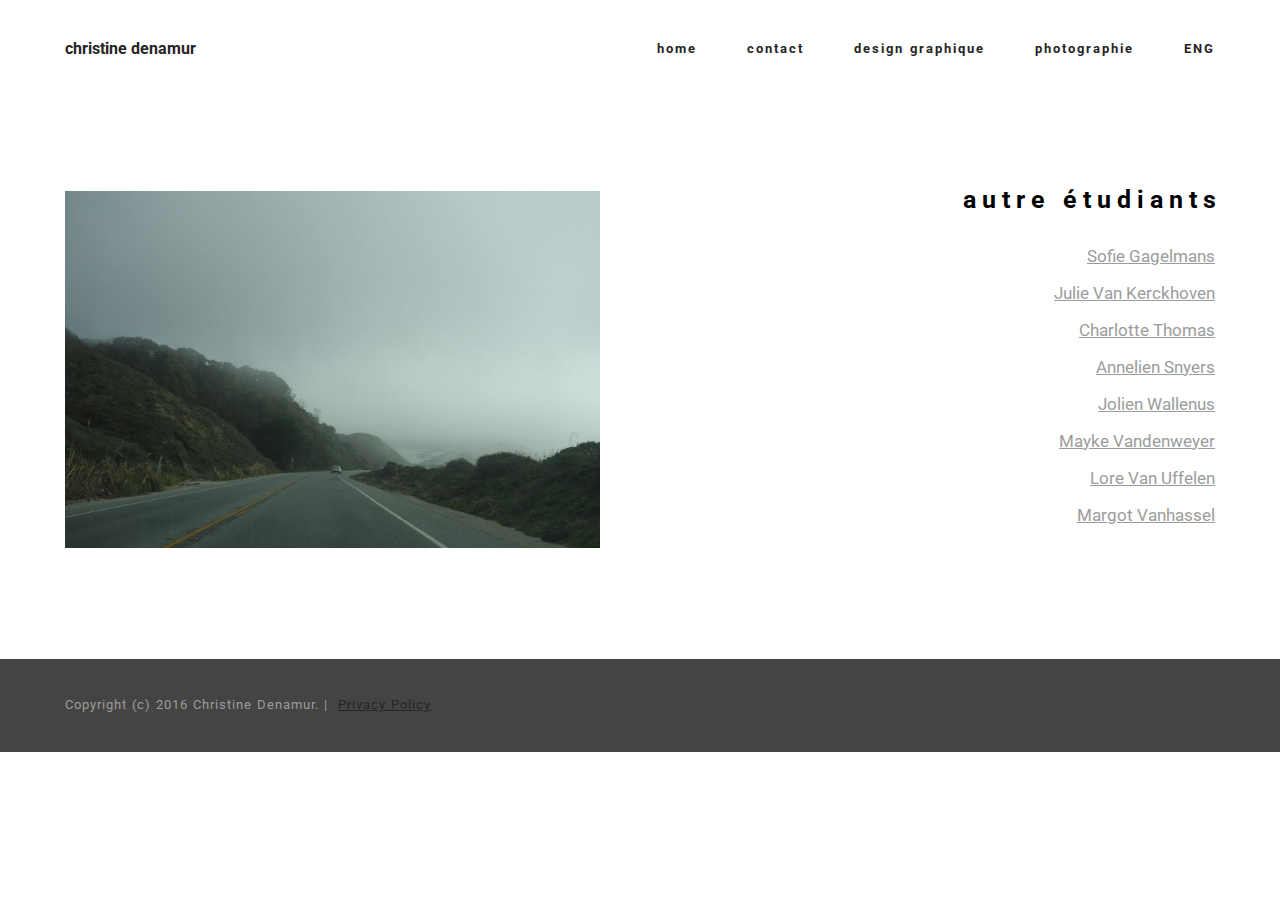
<file: Students.html>
<!DOCTYPE html>
<html>
<head>
  <!-- Site made with Mobirise Website Builder v2.11.1, https://mobirise.com -->
  <meta charset="UTF-8">
  <meta http-equiv="X-UA-Compatible" content="IE=edge">
  <meta name="generator" content="Mobirise v2.11.1, mobirise.com">
  <meta name="viewport" content="width=device-width, initial-scale=1">
  <link rel="shortcut icon" href="assets/images/zwartwit-3456x4668-8.jpg" type="image/x-icon">
  <meta name="description" content="Grafisch ontwerp, Christine Denamur, Other students, link, portfolio, ">
  <title>Other Students</title>
  <link rel="stylesheet" href="https://fonts.googleapis.com/css?family=Roboto:700,400&amp;subset=cyrillic,latin,greek,vietnamese">
  <link rel="stylesheet" href="assets/bootstrap/css/bootstrap.min.css">
  <link rel="stylesheet" href="assets/mobirise/css/style.css">
  <link rel="stylesheet" href="assets/mobirise/css/mbr-additional.css" type="text/css">
  
  
  
</head>
<body>

<!-- Google Analytics -->
<script>
  (function(i,s,o,g,r,a,m){i['GoogleAnalyticsObject']=r;i[r]=i[r]||function(){
  (i[r].q=i[r].q||[]).push(arguments)},i[r].l=1*new Date();a=s.createElement(o),
  m=s.getElementsByTagName(o)[0];a.async=1;a.src=g;m.parentNode.insertBefore(a,m)
  })(window,document,'script','//www.google-analytics.com/analytics.js','ga');

  ga('create', 'UA-62047859-1', 'auto');
  ga('send', 'pageview');

</script>
<!-- /Google Analytics -->


<section class="mbr-navbar mbr-navbar--freeze mbr-navbar--absolute mbr-navbar--sticky mbr-navbar--auto-collapse" id="ext_menu-33">
    <div class="mbr-navbar__section mbr-section">
        <div class="mbr-section__container container">
            <div class="mbr-navbar__container">
                <div class="mbr-navbar__column mbr-navbar__column--s mbr-navbar__brand">
                    <span class="mbr-navbar__brand-link mbr-brand mbr-brand--inline">
                        
                        <span class="mbr-brand__name"><a class="mbr-brand__name text-black" href="https://mobirise.com">christine denamur</a></span>
                    </span>
                </div>
                <div class="mbr-navbar__hamburger mbr-hamburger"><span class="mbr-hamburger__line"></span></div>
                <div class="mbr-navbar__column mbr-navbar__menu">
                    <nav class="mbr-navbar__menu-box mbr-navbar__menu-box--inline-right">
                        <div class="mbr-navbar__column">
                            <ul class="mbr-navbar__items mbr-navbar__items--right float-left mbr-buttons mbr-buttons--freeze mbr-buttons--right btn-decorator mbr-buttons--active mbr-buttons--only-links"><li class="mbr-navbar__item"><a class="mbr-buttons__link btn text-black" href="index.html">home</a></li><li class="mbr-navbar__item"><a class="mbr-buttons__link btn text-black" href="contact.html">contact</a></li><li class="mbr-navbar__item"><a class="mbr-buttons__link btn text-black" href="graphicdesign.html">design graphique</a></li> <li class="mbr-navbar__item"><a class="mbr-buttons__link btn text-black" href="Photo.html">photographie</a></li> <li class="mbr-navbar__item"><a class="mbr-buttons__link btn text-black" href="http://christinedenamur.github.io/Webfolder/">ENG</a></li> </ul>                            
                            
                        </div>
                    </nav>
                </div>
            </div>
        </div>
    </div>
</section>

<section class="engine"><a rel="external" href="https://mobirise.com">free website creator software</a></section><section class="mbr-section mbr-section--relative mbr-after-navbar" id="msg-box4-32" style="background-color: rgb(255, 255, 255);">
    
    <div class="mbr-section__container mbr-section__container--isolated container" style="padding-top: 93px; padding-bottom: 93px;">
        <div class="row">
            <div class="mbr-box mbr-box--fixed mbr-box--adapted">
                <div class="mbr-box__magnet mbr-box__magnet--top-right mbr-section__left col-sm-6">
                    <figure class="mbr-figure mbr-figure--adapted mbr-figure--caption-inside-bottom mbr-figure--full-width"><img src="assets/images/dsc02622-5472x3648-2.jpg" class="mbr-figure__img"></figure>
                </div>
                <div class="mbr-box__magnet mbr-class-mbr-box__magnet--center-left col-sm-6 mbr-section__right">
                    <div class="mbr-section__container mbr-section__container--middle">
                        <div class="mbr-header mbr-header--auto-align mbr-header--wysiwyg">
                            <h3 class="mbr-header__text cut-letter-spacing">autre étudiants</h3>
                            
                        </div>
                    </div>
                    <div class="mbr-section__container mbr-section__container--middle">
                        <div class="mbr-article mbr-article--auto-align mbr-article--wysiwyg"><p><a href="https://a42fdb84ac3b14828437e264a2ff11ae56488a97.googledrive.com/host/0ByvfW8Q2YKbITlZ5a3lQTzNvQk0/" target="_blank" class="text-gray">Sofie Gagelmans</a></p><p><a href="https://48ecfd7d7ddf50715ba84f981d1be45c002000c4.googledrive.com/host/0B40etFtfSsgKYVdvWEMwTUlPTjA/" class="text-gray">Julie Van Kerckhoven</a></p><p><a href="https://f8af3edb095e7d1728f43d59737478e37c6bf5b6.googledrive.com/host/0By2WF0b15Z8oWE5uZmZIWW9nQ2M/" target="_blank" class="text-gray">Charlotte Thomas</a></p><p><a href="http://l.facebook.com/l.php?u=http%3A%2F%2Fgoogledrive.com%2Fhost%2F0BzrbLojsdtJRVHV3Umx6Y2M5bkU&amp;h=ZAQFu6OPU" target="_blank" class="text-gray">Annelien Snyers</a></p><p><a href="https://l.facebook.com/l.php?u=https%3A%2F%2F8ee5a9a313e600f21ad776bea48288fda7037fe2.googledrive.com%2Fhost%2F0B2DAvdev2nT2UUxyZjQyX3RVWkk%2F&amp;h=rAQEltggv" target="_blank" class="text-gray">Jolien Wallenus</a></p><p><a href="https://c27b020f9c92473c2396913c78fe0442db08f7c6.googledrive.com/host/0B_Vg-L0_XECpMjhJY3ZmUlBfOXc/" target="_blank" class="text-gray">Mayke Vandenweyer</a></p><p><a href="https://6415a7b871e8c013cb627762942f8c8cedcbb0f1.googledrive.com/host/0BzBnDgTHbf9EakkyWUdWSGI2VE0/" target="_blank" class="text-gray">Lore Van Uffelen</a></p><p><a href="https://7ddc32286ed4dbe94020fe1c52887d7264bd348e.googledrive.com/host/0B2LrTCMkglgLYmo2d3RWQnQzbms/page1.html" target="_blank" class="text-gray">Margot Vanhassel</a></p></div>
                    </div>
                    
                </div>
                
            </div>
        </div>
    </div>
</section>

<footer class="mbr-section mbr-section--relative mbr-section--fixed-size" id="footer1-37" style="background-color: rgb(68, 68, 68);">
    
    <div class="mbr-section__container container">
        <div class="mbr-footer mbr-footer--wysiwyg row" style="padding-top: 36.900000000000006px; padding-bottom: 36.900000000000006px;">
            <div class="col-sm-12">
                <p class="mbr-footer__copyright">Copyright (c) 2016 Christine Denamur.&nbsp;| &nbsp;<a href="http://creativecommons.org/licenses/by-nc-nd/3.0/" target="_blank" class="text-black">Privacy Policy</a></p>
            </div>
        </div>
    </div>
</footer>


  <input name="cookieData" type="hidden" data-cookie-text="We use cookies to give you the best experience. Read our <a href='privacy.html'>cookie policy</a>.">
  <script src="assets/web/assets/jquery/jquery.min.js"></script>
  <script src="assets/bootstrap/js/bootstrap.min.js"></script>
  <script src="assets/smooth-scroll/SmoothScroll.js"></script>
  <script src="assets/cookies-alert-plugin/cookies-alert-core.js"></script>
  <script src="assets/cookies-alert-plugin/cookies-alert-script.js"></script>
  <script src="assets/mobirise/js/script.js"></script>
  
  
</body>
</html>
</file>
<file: assets/mobirise/css/mbr-additional.css>
@import url(https://fonts.googleapis.com/css?family=Roboto:400,300,700);

#header4-0 H1 {
  font-family: 'Roboto', sans-serif;
  text-align: center;
  font-size: 60px;
}
#msg-box3-30 .mbr-header .mbr-header__text {
  text-align: center;
}
#msg-box3-30 .mbr-header .mbr-header__subtext {
  text-align: center;
}
#msg-box3-30 .mbr-article {
  text-align: center;
}
#ext_menu-44 .mbr-brand__name {
  font-size: 16px;
}
#ext_menu-44.mbr-navbar--stuck .mbr-navbar__section {
  background: #ffffff;
}
#ext_menu-44 .mbr-navbar__section {
  background: #ffffff;
}
#ext_menu-44 .mbr-navbar__hamburger {
  color: #ffffff;
}
#header3-40 H3 {
  text-align: center;
}
#header3-40 P {
  text-align: center;
}
#header3-42 H3 {
  text-align: center;
}
#header3-42 P {
  text-align: center;
}
#msg-box4-37 .mbr-header__text {
  color: #000000;
}
#msg-box4-37 .mbr-header__subtext {
  color: #ffffff;
}
#msg-box4-37 .mbr-article {
  color: #000000;
}
#msg-box4-37 .mbr-article P {
  color: #000000;
  text-align: right;
}
#ext_menu-32 .mbr-brand__name {
  font-size: 16px;
}
#ext_menu-32.mbr-navbar--stuck .mbr-navbar__section {
  background: #ffffff;
}
#ext_menu-32 .mbr-navbar__section {
  background: #ffffff;
}
#ext_menu-32 .mbr-navbar__hamburger {
  color: #ffffff;
}
#msg-box4-32 .mbr-header__text {
  color: #000000;
  text-align: right;
}
#msg-box4-32 .mbr-header__subtext {
  color: #ffffff;
}
#msg-box4-32 .mbr-article {
  color: #000000;
}
#msg-box4-32 .mbr-article P {
  color: #000000;
  text-align: right;
}
#ext_menu-33 .mbr-brand__name {
  font-size: 16px;
}
#ext_menu-33.mbr-navbar--stuck .mbr-navbar__section {
  background: #ffffff;
}
#ext_menu-33 .mbr-navbar__section {
  background: #ffffff;
}
#ext_menu-33 .mbr-navbar__hamburger {
  color: #ffffff;
}
#msg-box3-43 .mbr-header .mbr-header__text {
  text-align: left;
}
#msg-box3-43 .mbr-header .mbr-header__subtext {
  text-align: center;
}
#msg-box3-43 .mbr-article P {
  text-align: center;
}
#msg-box3-43 .mbr-article {
  text-align: left;
}
#msg-box3-41 .mbr-header .mbr-header__text {
  text-align: left;
}
#msg-box3-41 .mbr-header .mbr-header__subtext {
  text-align: center;
}
#msg-box3-41 .mbr-article P {
  text-align: center;
}
#msg-box3-41 .mbr-article {
  text-align: left;
}
#msg-box3-35 .mbr-header .mbr-header__text {
  text-align: left;
}
#msg-box3-35 .mbr-header .mbr-header__subtext {
  text-align: center;
}
#msg-box3-35 .mbr-article P {
  text-align: left;
}
#msg-box3-31 .mbr-header .mbr-header__text {
  text-align: left;
}
#msg-box3-31 .mbr-header .mbr-header__subtext {
  text-align: center;
}
#msg-box3-31 .mbr-article DIV {
  text-align: center;
}
#msg-box3-31 .mbr-article {
  text-align: center;
}
#msg-box3-31 .mbr-article P {
  text-align: left;
}
#msg-box3-29 .mbr-header .mbr-header__text {
  text-align: left;
}
#msg-box3-29 .mbr-header .mbr-header__subtext {
  text-align: center;
}
#msg-box3-29 .mbr-article P {
  text-align: left;
}
#msg-box3-26 .mbr-header .mbr-header__text {
  text-align: left;
}
#msg-box3-26 .mbr-header .mbr-header__subtext {
  text-align: center;
}
#msg-box3-26 .mbr-article {
  text-align: left;
}
#msg-box3-24 .mbr-header .mbr-header__text {
  text-align: left;
}
#msg-box3-24 .mbr-header .mbr-header__subtext {
  text-align: center;
}
#msg-box3-24 .mbr-article P {
  text-align: left;
}
#msg-box3-23 .mbr-header .mbr-header__text {
  text-align: left;
}
#msg-box3-23 .mbr-header .mbr-header__subtext {
  text-align: center;
}
#msg-box3-23 .mbr-article P {
  text-align: left;
}
#msg-box3-22 .mbr-header .mbr-header__text {
  text-align: left;
}
#msg-box3-22 .mbr-header .mbr-header__subtext {
  text-align: center;
}
#msg-box3-22 .mbr-article P {
  text-align: left;
}
#msg-box3-12 .mbr-header .mbr-header__text {
  text-align: left;
}
#msg-box3-12 .mbr-header .mbr-header__subtext {
  text-align: center;
}
#msg-box3-12 .mbr-article P {
  text-align: left;
}
#msg-box3-11 .mbr-header .mbr-header__text {
  text-align: left;
}
#msg-box3-11 .mbr-header .mbr-header__subtext {
  text-align: center;
}
#msg-box3-11 .mbr-article P {
  text-align: center;
}
#msg-box3-11 .mbr-article {
  text-align: left;
}
#ext_menu-40 .mbr-brand__name {
  font-size: 16px;
}
#ext_menu-40.mbr-navbar--stuck .mbr-navbar__section {
  background: #ffffff;
}
#ext_menu-40 .mbr-navbar__section {
  background: #ffffff;
}
#ext_menu-40 .mbr-navbar__hamburger {
  color: #ffffff;
}
</file>
<file: assets/mobirise-gallery/style.css>
/*-------

   Gallery

-------*/
.mbr-gallery .mbr-gallery-item {
    position: relative;
    /*display: inline-block;*/
    padding-bottom: 30px;
}
.mbr-gallery .mbr-gallery-item > a {
    position: relative;
    display: block;
    background: #fff;
    outline: none;
}
.mbr-gallery .mbr-gallery-row {
    margin-bottom: -30px;
}
.mbr-gallery .mbr-gallery-item img {
    width: 100%;
    opacity: 1;
    -webkit-transition: .2s opacity ease-in-out;
    transition: .2s opacity ease-in-out;
}
.mbr-gallery .mbr-gallery-item > a:hover img {
    opacity: 0.9;
}
.mbr-gallery .mbr-gallery-item .icon {
    position: absolute;
    font-size: 30px;
    top: 50%;
    left: 50%;
    color: #fff;
    opacity: 0;
    -webkit-transform: translateX(-50%) translateY(-50%);
    transform: translateX(-50%) translateY(-50%);
    -webkit-transition: .2s opacity ease-in-out;
    transition: .2s opacity ease-in-out;
}
.mbr-gallery .mbr-gallery-item > a:hover .icon {
    opacity: 1;
}

/* remove spacing */
.mbr-gallery .mbr-gallery-row.no-gutter {
    margin: 0;
}
.mbr-gallery .mbr-gallery-row.no-gutter .mbr-gallery-item {
    padding: 0;
}

/* container */
.mbr-gallery .container.mbr-gallery-layout-default {
    padding: 93px 0;
}

/* fix horizontal scrollbar */
.mbr-gallery .mbr-gallery-layout-default,
.mbr-gallery .mbr-gallery-layout-article {
    overflow: hidden;
}

/* article layout */
.mbr-gallery .mbr-gallery-layout-article > div {
    padding-left: 0;
    padding-right: 0;
}


/* lightbox */
.mbr-gallery .modal {
    position: fixed;
    overflow: hidden;
    padding-right: 0 !important;
}
.mbr-gallery .modal-body {
    padding: 0;
}
.mbr-gallery .modal-body img {
    width: 100%;
}
.mbr-gallery .modal .close {
    position: absolute;
    background-image: none;
    font-size: 20px;
    width: 54px;
    height: 54px;
    top: 20px;
    right: 20px;
    line-height: 54px;
    opacity: 1;
    color: #fff;
    border: 2px solid #fff;
    text-align: center;
    text-shadow: none;
    z-index: 5;
    -webkit-transition: all 0.2s ease-in-out 0s;
    -o-transition: all 0.2s ease-in-out 0s;
    transition: all 0.2s ease-in-out 0s;
}
.mbr-gallery .modal .close:hover {
    background: #fff;
    color: #000;
}

/* modal back color opacity */
.modal-backdrop.in {
    opacity: 0.8;
    filter: alpha(opacity=80);
}

@media (max-width: 768px) {
    .mbr-gallery .modal-dialog {
        margin: 10px auto;
    }

    .mbr-gallery .carousel-indicators,
    .mbr-gallery .carousel-control,
    .mbr-gallery .modal .close {
        position: fixed;
    }
}

/* fix fade in effect */
.mbr-gallery .modal.fade .modal-dialog {
    margin-top: -100px;
    -webkit-transition: margin-top 0.3s ease-out;
    -moz-transition: margin-top 0.3s ease-out;
    -o-transition: margin-top 0.3s ease-out;
    transition: margin-top 0.3s ease-out;
}
.mbr-gallery .modal.in .modal-dialog,
.mbr-gallery .modal.fade .modal-dialog {
    -webkit-transform: none;
    -ms-transform: none;
    -o-transform: none;
    transform: none;
}
.mbr-gallery .modal.in .modal-dialog {
    margin-top: 30px;
}


/* media-caption styles */
.mbr-gallery .mbr-figure__caption {
    width: 100%;
    margin-left: 0;
    box-sizing: border-box;
    border: solid 15px transparent;
    border-style: none solid;
    left: 0;
    background: none;
    margin-bottom: 30px;
}
.mbr-gallery .mbr-figure__caption-small {
    position: relative;
    z-index: 2;
    padding: 0 10px;
}
.mbr-gallery .mbr-caption-background{
    position: absolute;
    z-index: 1;
    left: 0;
    top:0;
    width: 100%;
    height: 100%;
    background: rgba(0, 0, 0, 0.6);
}
.mbr-gallery .no-gutter .mbr-figure__caption {
    margin-bottom: 0;
    border-style: none none;
}


/*
.mbr-gallery .mbr-figure__caption--std-grid:before {
    content: none;
}

.mbr-gallery .container .mbr-figure__caption--std-grid {
    width: 90%;
    margin-left: -44.8%;
    margin-bottom: 30px;
}

@media (max-width: 768px) {
    .mbr-gallery .mbr-figure__caption--std-grid,
    .mbr-gallery .container .mbr-figure__caption--std-grid {

        width: 100%;
        margin-left: 0; 
        padding-left: 15px;
        padding-right: 15px;   
    }

    .mbr-gallery .mbr-gallery-row.no-gutter .mbr-figure__caption--std-grid {
        width: 100%;
        margin-left: 0;
        padding-left: 0;
        padding-right: 0;   
    }
}

@media (min-width: 768px) and (max-width: 991px) {

    .mbr-gallery .mbr-figure__caption--std-grid {
        width: 92.6%;
        margin-left: -46.3%;
    }

    .mbr-gallery .container .mbr-figure__caption--std-grid {
        width: 92%;
        margin-left: -46%;
        margin-bottom: 30px;
    }
}

.mbr-gallery .container.mbr-gallery-layout-article .mbr-figure__caption--std-grid {
    width: 85%;
    margin-left: -42.5%;
}

.mbr-gallery .container.mbr-gallery-layout-article .mbr-gallery-row.no-gutter .mbr-figure__caption--std-grid {
    width: 100%;
    margin-left: -50%;
}

@media (min-width: 768px) and (max-width: 991px) {
    .mbr-gallery .container.mbr-gallery-layout-article .mbr-figure__caption--std-grid {
        width: 88%;
        margin-left: -44%;
    }
}

@media (max-width: 768px) {
    .mbr-gallery .mbr-gallery-layout-article.container .mbr-gallery-row.no-gutter .mbr-figure__caption--std-grid,
    .mbr-gallery .container.mbr-gallery-layout-article .mbr-figure__caption--std-grid {
        width: 100%;
        margin-left: 0;
    }
}

*/
</file>
<file: assets/mobirise-slider/style.css>
/*-------

   Slider

-------*/
.mbr-slider .carousel-inner > .active,
.mbr-slider .carousel-inner > .next,
.mbr-slider .carousel-inner > .prev {
	display: table;
}
.mbr-slider .carousel-control {
    background-image: none;
    width: 54px;
    height: 54px;
    top: 50%;
    margin-top: -27px;
    line-height: 54px;
    border: 2px solid #fff;
    opacity: 1;
    text-shadow: none;
    z-index: 5;
    -webkit-transition: all 0.2s ease-in-out 0s;
    -o-transition: all 0.2s ease-in-out 0s;
    transition: all 0.2s ease-in-out 0s;
}
.mbr-slider .carousel-control.left {
	margin-left: 20px;
}
.mbr-slider .carousel-control.right {
	margin-right: 20px;
}
.mbr-slider .carousel-control:hover {
	background: #fff;
	color: #000;
}
.mbr-slider .carousel-indicators {
    bottom: 20px;
}
.mbr-slider .carousel-indicators li,
.mbr-slider .carousel-indicators .active {
    width: 15px;
    height: 15px;
    margin: 3px;
    border: 2px solid #ffffff;
}

@media (max-width: 767px) {
    .mbr-slider .carousel-control {
        top: auto;
        bottom: 20px;
    }
}
.mbr-slider .mbr-overlay {
    z-index: 0;
    opacity:0.5;
}
/* boxed model */
.mbr-slider > .boxed-slider {
    position: relative;
    padding: 93px 0;
}
.mbr-slider > .boxed-slider > div{
    position: relative;

}
.mbr-slider > .container .carousel-indicators {
    margin-bottom: 3px;
}
@media (max-width: 767px) {
    .mbr-slider > .container .carousel-control {
        margin-bottom: 0px;
    }
}
.mbr-slider > .container img {
    width: 100%;
}
.mbr-slider > .container img + .row {
    position: absolute;
    top: 50%;
    left: 0;
    right: 0;
    margin-left: 0;
    margin-right: 0;
    -webkit-transform: translateY(-50%);
    -moz-transform: translateY(-50%);
    transform: translateY(-50%);
}
.mbr-slider .mbr-section {
    padding-left: 0;
    padding-right: 0;
}

/* article layout */
.mbr-slider .article-slider > div {
    padding-left: 0;
    padding-right: 0;
}
.mbr-slider > .container.article-slider .carousel-indicators {
    margin-bottom: 0;
}
</file>
<file: assets/mobirise/css/style.css>
.is-builder .animated {
  -webkit-animation-name: none !important;
  animation-name: none !important;
}
html {
  position: relative;
  min-height: 100%;
}
.mbr-embedded-video {
  position: relative;
}
.mbr-background-video,
.mbr-background-video-preview {
  bottom: 0;
  left: 0;
  overflow: hidden;
  position: absolute;
  right: 0;
  top: 0;
}
.mbr-parallax-background,
.mbr-background {
  background-attachment: fixed !important;
  background-position: 50% 0;
  background-repeat: no-repeat;
  background-size: cover !important;
}
.mbr-hidden-scrollbar .mbr-parallax-background {
  background-size: auto 130%;
}
.mobile .mbr-parallax-background {
  background-attachment: scroll !important;
}
.mbr-background {
  background-attachment: scroll !important;
}
.mbr-navbar {
  position: relative;
  width: 100%;
}
.mbr-navbar:before {
  content: "";
  display: block;
}
.mbr-navbar__brand-link:after,
.mbr-navbar__brand-img {
  max-height: 74px;
}
.mbr-navbar:before,
.mbr-navbar__container {
  height: 98px;
}
.mbr-navbar--ss .mbr-navbar__brand-link:after,
.mbr-navbar--ss .mbr-navbar__brand-img {
  height: 74px;
}
.mbr-navbar--ss:before,
.mbr-navbar--ss .mbr-navbar__container {
  height: 98px;
}
.mbr-navbar--xs .mbr-navbar__brand-link:after,
.mbr-navbar--xs .mbr-navbar__brand-img {
  height: 32px;
}
.mbr-navbar--xs:before,
.mbr-navbar--xs .mbr-navbar__container {
  height: 56px;
}
.mbr-navbar--s .mbr-navbar__brand-link:after,
.mbr-navbar--s .mbr-navbar__brand-img {
  height: 48px;
}
.mbr-navbar--s:before,
.mbr-navbar--s .mbr-navbar__container {
  height: 72px;
}
.mbr-navbar--m .mbr-navbar__brand-link:after,
.mbr-navbar--m .mbr-navbar__brand-img {
  height: 64px;
}
.mbr-navbar--m:before,
.mbr-navbar--m .mbr-navbar__container {
  height: 88px;
}
.mbr-navbar--l .mbr-navbar__brand-link:after,
.mbr-navbar--l .mbr-navbar__brand-img {
  height: 96px;
}
.mbr-navbar--l:before,
.mbr-navbar--l .mbr-navbar__container {
  height: 120px;
}
.mbr-navbar--xl .mbr-navbar__brand-link:after,
.mbr-navbar--xl .mbr-navbar__brand-img {
  height: 128px;
}
.mbr-navbar--xl:before,
.mbr-navbar--xl .mbr-navbar__container {
  height: 152px;
}
.mbr-navbar--short .mbr-navbar__brand-link:after,
.mbr-navbar--short .mbr-navbar__brand-img {
  height: 40px;
}
.mbr-navbar--short:before,
.mbr-navbar--short .mbr-navbar__container {
  height: 64px;
}
.mbr-navbar--short .mbr-navbar__container {
  padding: 12px 0;
}
@media (max-width: 767px) {
  .mbr-navbar--short .mbr-navbar__brand-link:after,
  .mbr-navbar--short .mbr-navbar__brand-img {
    height: 31px;
  }
  .mbr-navbar--short:before,
  .mbr-navbar--short .mbr-navbar__container {
    height: 45px;
  }
  .mbr-navbar--short .mbr-navbar__container {
    padding: 7px 0;
  }
}
.mbr-navbar__brand-img {
  position: relative;
}
.mbr-navbar__brand-img,
.mbr-navbar__container,
.mbr-navbar__section {
  -webkit-transition: all 300ms ease-in-out 0s;
  -o-transition: all 300ms ease-in-out 0s;
  transition: all 300ms ease-in-out 0s;
}
.mbr-navbar__section {
  background: #2c2c2c;
  height: auto;
  position: absolute;
  top: 0;
  width: 100%;
  z-index: 1000;
}
.mbr-navbar__container {
  display: table;
  padding: 12px 0;
  width: 100%;
}
.mbr-navbar__menu-box {
  display: table;
  width: 100%;
}
.mbr-navbar__menu-box--inline-left,
.mbr-navbar__menu-box--inline-center,
.mbr-navbar__menu-box--inline-right {
  display: block;
  text-align: left;
}
.mbr-navbar__menu-box--inline-center {
  text-align: center;
}
.mbr-navbar__menu-box--inline-right {
  text-align: right;
}
.mbr-navbar__column {
  display: table-cell;
  vertical-align: middle;
}
.mbr-navbar__column--xxs {
  width: 1%;
}
.mbr-navbar__column--xs {
  width: 10%;
}
.mbr-navbar__column--s {
  width: 20%;
}
.mbr-navbar__column--m {
  width: 30%;
}
.mbr-navbar__column--l {
  width: 40%;
}
.mbr-navbar__column--xl {
  width: 50%;
}
.mbr-navbar__menu-box--inline-left .mbr-navbar__column,
.mbr-navbar__menu-box--inline-center .mbr-navbar__column,
.mbr-navbar__menu-box--inline-right .mbr-navbar__column {
  display: inline-block;
}
.mbr-navbar__items {
  float: left;
  padding-left: 0px;
  position: relative;
  left: -20px;
}
.mbr-navbar__items--right {
  float: right;
  left: 0;
}
.float-left {
  float: left;
}
.mbr-navbar__item {
  display: block;
  float: left;
  position: relative;
}
.mbr-navbar__hamburger {
  display: none;
  margin-top: -11px;
  position: absolute;
  right: 0;
  top: 50%;
  z-index: 10000;
}
.mbr-navbar--collapsed .mbr-navbar__container {
  position: relative;
}
.mbr-navbar--collapsed .mbr-navbar__column {
  display: block;
  width: 100%;
}
.mbr-navbar--collapsed .mbr-navbar__items--right {
  padding-top: 13px;
}
.mbr-navbar--collapsed .mbr-navbar__menu {
  background: rgba(0, 0, 0, 0.9);
  display: none;
  height: 100%;
  left: 0;
  position: fixed;
  top: 0;
  width: 100%;
  z-index: 9999;
}
.mbr-navbar--collapsed .mbr-navbar__menu-box {
  display: table-cell;
  vertical-align: middle;
}
.mbr-navbar--collapsed .mbr-navbar__items {
  float: none;
}
.mbr-navbar--collapsed .mbr-navbar__item {
  float: none;
}
.mbr-navbar--collapsed .mbr-navbar__hamburger {
  display: block;
}
.mbr-navbar--collapsed.mbr-navbar--open .mbr-navbar__menu {
  display: table;
}
.mbr-navbar--collapsed.mbr-navbar--open:not(.mbr-navbar--sticky) .mbr-navbar__section {
  background: none;
  position: fixed;
}
.mbr-navbar--collapsed.mbr-navbar--open .mbr-navbar__brand {
  visibility: hidden;
}
.mbr-navbar--collapsed.mbr-navbar--sticky.mbr-navbar--open .mbr-navbar__brand {
  visibility: visible;
}
.mbr-navbar--collapsed.mbr-navbar--open .mbr-navbar__brand-img,
.mbr-navbar--collapsed.mbr-navbar--open .mbr-navbar__container {
  -webkit-transition: none;
  -o-transition: none;
  transition: none;
}
.mbr-navbar--freeze.mbr-navbar--collapsed.mbr-navbar--open .mbr-navbar__hamburger,
.mbr-navbar--freeze.mbr-navbar--collapsed.mbr-navbar--open .mbr-navbar__hamburger:hover {
  color: #fff !important;
}
.mbr-navbar--sticky .mbr-navbar__section {
  position: fixed;
}
.mbr-navbar--absolute {
  position: absolute;
}
/* fix for popup menu conflict */
@media (max-width: 480px) {
  .mbr-navbar--absolute.mbr-navbar[id^=menu-] {
    position: absolute;
  }
}
.mbr-navbar--transparent .mbr-navbar__section {
  background: none;
}
.mbr-navbar--stuck .mbr-navbar__section,
.mbr-navbar--relative .mbr-navbar__section {
  background: #2c2c2c;
}
@media (max-width: 991px) {
  .mbr-navbar--auto-collapse .mbr-navbar__container {
    position: relative;
  }
  .mbr-navbar--auto-collapse .mbr-navbar__column {
    display: block;
    width: 100%;
  }
  .mbr-navbar__column {
    max-height: 100vh;
    overflow-x: hidden;
    overflow-y:auto;
  }
  .mbr-navbar__column::-webkit-scrollbar {
    display:none;
  }
  .mbr-navbar--auto-collapse .mbr-navbar__items--right {
    padding-top: 13px;
  }
  .mbr-navbar--auto-collapse .mbr-navbar__menu {
    background: rgba(0, 0, 0, 0.9);
    display: none;
    height: 100%;
    left: 0;
    position: fixed;
    top: 0;
    width: 100%;
    z-index: 9999;
  }
  .mbr-navbar--auto-collapse .mbr-navbar__menu-box {
    display: table-cell;
    vertical-align: middle;
  }
  .mbr-navbar--auto-collapse .mbr-navbar__items {
    float: none;
  }
  .mbr-navbar--auto-collapse .mbr-navbar__item {
    float: none;
  }
  .mbr-navbar--auto-collapse .mbr-navbar__hamburger {
    display: block;
  }
  .mbr-navbar--auto-collapse.mbr-navbar--open .mbr-navbar__menu {
    display: table;
  }
  .mbr-navbar--auto-collapse.mbr-navbar--open:not(.mbr-navbar--sticky) .mbr-navbar__section {
    background: none;
    position: fixed;
  }
  .mbr-navbar--auto-collapse.mbr-navbar--open .mbr-navbar__brand {
    visibility: hidden;
  }
  .mbr-navbar--auto-collapse.mbr-navbar--sticky.mbr-navbar--open .mbr-navbar__brand {
    visibility: visible;
  }
  .mbr-navbar--auto-collapse.mbr-navbar--open .mbr-navbar__brand-img,
  .mbr-navbar--auto-collapse.mbr-navbar--open .mbr-navbar__container {
    -webkit-transition: none;
    -o-transition: none;
    transition: none;
  }
}
.mbr-after-navbar:before {
  content: "";
  display: block;
  height: 98px;
}
.mbr-hamburger {
  cursor: pointer;
  height: 23px;
  width: 30px;
}
.mbr-hamburger:focus {
  outline: none;
}
.mbr-hamburger__line,
.mbr-hamburger__line:before,
.mbr-hamburger__line:after {
  content: "";
  position: absolute;
  display: block;
  height: 1px;
  cursor: pointer;
}
.mbr-hamburger__line,
.mbr-hamburger__line:before,
.mbr-hamburger__line:after {
  width: 30px;
  border-bottom: 5px solid;
  top: 9px;
}
.mbr-hamburger__line:before {
  top: -9px;
}
.mbr-hamburger__line:after {
  top: 9px;
}
.mbr-hamburger__line,
.mbr-hamburger__line:before,
.mbr-hamburger__line:after {
  -webkit-transition: all 300ms ease-in-out;
  transition: all 300ms ease-in-out;
}
.mbr-hamburger--open .mbr-hamburger__line {
  border-color: transparent;
}
.mbr-hamburger--open .mbr-hamburger__line:before,
.mbr-hamburger--open .mbr-hamburger__line:after {
  top: 0;
}
.mbr-hamburger--open .mbr-hamburger__line:before {
  -ms-transform: rotate(45deg);
  -webkit-transform: rotate(45deg);
  transform: rotate(45deg);
}
.mbr-hamburger--open .mbr-hamburger__line:after {
  top: 10px;
  -ms-transform: translatey(-10px) rotate(-45deg);
  -webkit-transform: translatey(-10px) rotate(-45deg);
  transform: translatey(-10px) rotate(-45deg);
}
@media (max-width: 767px) {
  .mbr-hamburger {
    height: 23px;
    width: 27px;
  }
  .mbr-hamburger__line,
  .mbr-hamburger__line:before,
  .mbr-hamburger__line:after {
    width: 27px;
    border-bottom: 4px solid;
    top: 9px;
  }
  .mbr-hamburger__line:before {
    top: -9px;
  }
  .mbr-hamburger__line:after {
    top: 9px;
  }
}
.mbr-brand {
  display: block;
  float: left;
  position: relative;
}
.mbr-brand,
.mbr-brand:hover {
  text-decoration: none;
}
.mbr-brand__name {
  display: block;
  font-weight: bold;
  margin-top: 5px;
  text-align: center;
}
.mbr-brand__name,
.mbr-brand__name:hover {
  text-decoration: none;
}
.mbr-brand--inline {
  display: table;
}
.mbr-brand--inline:after {
  content: "";
  display: table-cell;
  width: 1px;
}
.mbr-brand--inline .mbr-brand__logo,
.mbr-brand--inline .mbr-brand__name {
  display: table-cell;
  vertical-align: middle;
}
.mbr-brand--inline .mbr-brand__logo {
  padding-right: 10px;
}
.mbr-brand--inline .mbr-brand__name {
  margin: 0;
  text-align: left;
}
.mbr-form {
  display: table;
  margin-top: -13px;
  position: relative;
  top: 14px;
  width: 100%;
}
.mbr-form__left,
.mbr-form__right {
  display: table-cell;
  vertical-align: top;
}
.mbr-form__left {
  padding-right: 3px;
}
.mbr-form__right {
  width: 1px;
}
@media (max-width: 530px) {
  .mbr-form {
    display: block;
    margin-top: -27px;
    position: relative;
    top: 26px;
  }
  .mbr-form__left,
  .mbr-form__right {
    display: block;
  }
  .mbr-form__left {
    margin-bottom: 12px;
    padding-right: 0;
  }
  .mbr-form__right {
    width: 100%;
  }
}
.mbr-section {
  padding: 0 20px;
}
.mbr-section--no-padding {
  padding: 0;
}
.mbr-section--relative {
  position: relative;
}
.mbr-section--fixed-size {
  overflow: hidden;
}
.mbr-section--full-height {
  height: 100vh;
}
.mbr-section--full-height.mbr-after-navbar:before {
  display: none;
}
.mbr-section--bg-adapted {
  background-attachment: scroll;
  background-position: 50% 0;
  background-repeat: no-repeat;
  background-size: cover;
}
.mbr-section--gray {
  background-color: #444444;
}
.mbr-section--light-gray {
  background-color: #f0f0f0;
}
.mbr-section--dark-gray {
  background-color: #3c3c3c;
}
.mbr-section__container {
  padding: 0;
  position: relative;
  z-index: 3;
}
.mbr-section__container--center {
  text-align: center;
}
.mbr-section__container--std-padding {
  padding: 93px 0;
}
.mbr-section__container--std-top-padding {
  padding-top: 93px;
}
.mbr-section__container--std-bot-padding {
  padding-bottom: 93px;
}
.mbr-section__container--sm-padding {
  padding: 41px 0;
}
.mbr-section__container--sm-top-padding {
  padding-top: 41px;
}
.mbr-section__container--sm-bot-padding {
  padding-bottom: 41px;
}
.mbr-section__container--isolated {
  padding-bottom: 93px;
  padding-top: 93px;
}
.mbr-section__container--first {
  padding-top: 93px;
  padding-bottom: 41px;
}
.mbr-section__container--middle {
  padding-bottom: 41px;
}
.mbr-section__container--last {
  padding-bottom: 93px;
}
.mbr-section__row {
  margin-left: -24px;
  margin-right: -24px;
}
.mbr-section__col {
  overflow: hidden;
  padding-left: 24px;
  padding-right: 24px;
}
.mbr-section__left {
  padding-right: 40px;
}
.mbr-section__right {
  padding-left: 15px;
}
.mbr-section__header {
  line-height: 1.5em;
  margin: -10px 0 0;
  text-align: center;
}
@media (min-width: 768px) {
  .mbr-section--short-paddings .mbr-section__container--std-padding {
    padding: 59px 0;
  }
  .mbr-section--short-paddings .mbr-section__container--std-top-padding {
    padding-top: 59px;
  }
  .mbr-section--short-paddings .mbr-section__container--std-bot-padding {
    padding-bottom: 59px;
  }
  .mbr-section--short-paddings .mbr-section__container--sm-padding {
    padding: 41px 0;
  }
  .mbr-section--short-paddings .mbr-section__container--sm-top-padding {
    padding-top: 41px;
  }
  .mbr-section--short-paddings .mbr-section__container--sm-bot-padding {
    padding-bottom: 41px;
  }
  .mbr-section--short-paddings .mbr-section__container--isolated {
    padding-bottom: 59px;
    padding-top: 59px;
  }
  .mbr-section--short-paddings .mbr-section__container--first {
    padding-top: 59px;
    padding-bottom: 41px;
  }
  .mbr-section--short-paddings .mbr-section__container--middle {
    padding-bottom: 41px;
  }
  .mbr-section--short-paddings .mbr-section__container--last {
    padding-bottom: 59px;
  }
}
@media (max-width: 767px) {
  .mbr-section__left {
    padding-right: 15px;
  }
  .mbr-section__right {
    padding-left: 15px;
    padding-top: 51px;
  }
}
.mbr-arrow {
  bottom: 71px;
  left: 0;
  line-height: 1px;
  padding: 0 20px;
  position: absolute;
  width: 100%;
  z-index: 3;
}
.mbr-arrow__link {
  display: inline-block;
  font-size: 26px;
}
.mbr-arrow__link,
.mbr-arrow__link:hover,
.mbr-arrow__link:focus {
  color: #fff;
}
.mbr-arrow--floating .mbr-arrow__link {
  -webkit-animation: floating-arrow 1.6s infinite ease-in-out 0s;
  -o-animation: floating-arrow 1.6s infinite ease-in-out 0s;
  animation: floating-arrow 1.6s infinite ease-in-out 0s;
}
@-webkit-keyframes floating-arrow {
  from {
    -webkit-transform: translateY(0);
    transform: translateY(0);
  }
  65% {
    -webkit-transform: translateY(11px);
    transform: translateY(11px);
  }
  to {
    -webkit-transform: translateY(0);
    transform: translateY(0);
  }
}
@-o-keyframes floating-arrow {
  from {
    -webkit-transform: translateY(0);
    transform: translateY(0);
  }
  65% {
    -webkit-transform: translateY(11px);
    transform: translateY(11px);
  }
  to {
    -webkit-transform: translateY(0);
    transform: translateY(0);
  }
}
@keyframes floating-arrow {
  from {
    -webkit-transform: translateY(0);
    transform: translateY(0);
  }
  65% {
    -webkit-transform: translateY(11px);
    transform: translateY(11px);
  }
  to {
    -webkit-transform: translateY(0);
    transform: translateY(0);
  }
}
.mbr-arrow--dark .mbr-arrow__link,
.mbr-arrow--dark .mbr-arrow__link:hover,
.mbr-arrow--dark .mbr-arrow__link:focus {
  color: #252525;
}
@media (max-width: 767px) {
  .mbr-arrow {
    bottom: 41px;
  }
}
@media (max-width: 320px) {
  .mbr-arrow {
    bottom: 21px;
    text-align: center;
  }
}
@media all and (device-width: 320px) and (device-height: 568px) and (orientation: portrait) {
  .mbr-arrow {
    bottom: 31px;
  }
}
.mbr-box {
  display: table;
  width: 100%;
}
.mbr-box--fixed {
  table-layout: fixed;
}
.mbr-box--stretched {
  height: 100%;
}
.mbr-box__magnet {
  display: table-cell;
  float: none;
  height: 100%;
  margin-bottom: 0;
  margin-top: 0;
  text-align: center;
  vertical-align: middle;
}
.mbr-box__magnet--sm-padding {
  padding: 41px 0;
}
.mbr-box__magnet--top-left,
.mbr-box__magnet--top-center,
.mbr-box__magnet--top-right {
  vertical-align: top;
}
.mbr-box__magnet--bottom-left,
.mbr-box__magnet--bottom-center,
.mbr-box__magnet--bottom-right {
  vertical-align: bottom;
}
.mbr-box__magnet--top-left,
.mbr-box__magnet--center-left,
.mbr-box__magnet--bottom-left {
  text-align: left;
}
.mbr-box__magnet--top-right,
.mbr-box__magnet--center-right,
.mbr-box__magnet--bottom-right {
  text-align: right;
}
.mbr-box__container {
  height: 50%;
}
@media (max-width: 767px) {
  .mbr-box__container {
    height: 100%;
  }
  .mbr-box--adapted {
    display: block;
  }
  .mbr-box--adapted > .mbr-box__magnet {
    display: block;
    height: auto;
  }
}
.mbr-overlay {
  background: #222;
  bottom: 0;
  left: 0;
  position: absolute;
  right: 0;
  top: 0;
  z-index: 2;
}
.mbr-google-map__marker {
  color: #252525;
  display: none;
  margin: 0;
}
.mbr-google-map--loaded .mbr-google-map__marker {
  display: block;
}
.mbr-hero {
  color: #fff;
  position: relative;
}
.mbr-hero__text {
  font-size: 46px;
  font-weight: bold;
  left: -2px;
  letter-spacing: 2px;
  line-height: 50px;
  margin: -18px 0 1px 0;
  padding-bottom: 41px;
  position: relative;
  top: 8px;
}
.mbr-hero__subtext {
  font-size: 21px;
  line-height: 29px;
  margin: -32px 0 3px 0;
  padding: 0 0 41px 0;
  position: relative;
  top: 6px;
}
.mbr-figure {
  display: inline-block;
  line-height: 1px;
  margin: 0;
  max-width: 100%;
  overflow: hidden;
  position: relative;
}
.mbr-figure--no-bg {
  background: none;
}
.mbr-figure--full-width {
  display: block;
  width: 100%;
}
.mbr-figure.mbr-after-navbar:before {
  display: none;
}
.mbr-figure--full-width iframe,
.mbr-figure--full-width .mbr-figure__img,
.mbr-figure--full-width .mbr-figure__map {
  width: 100%;
}
.mbr-figure iframe,
.mbr-figure__img,
.mbr-figure__map {
  max-width: 100%;
}
.mbr-figure__map {
  height: 400px;
  line-height: 1.3em;
}
.mbr-figure__map--short {
  height: 300px;
}
.mbr-figure__caption {
  background: rgba(0, 0, 0, 0.5);
  bottom: 0;
  color: #fff;
  display: block;
  font-size: 17px;
  left: 0;
  line-height: 1.3em;
  min-height: 53px;
  padding: 17px 20px;
  position: absolute;
  text-align: left;
  width: 100%;
}
.mbr-figure__caption--no-padding {
  padding: 17px 0;
}
.mbr-figure--wysiwyg .mbr-figure__caption a,
.mbr-figure--wysiwyg .mbr-figure__caption a:hover {
  color: inherit;
  text-decoration: underline;
}
.mbr-figure--caption-inside-top .mbr-figure__caption {
  bottom: auto;
  top: 0;
}
.mbr-figure--caption-outside-top .mbr-figure__caption,
.mbr-figure--caption-outside-bottom .mbr-figure__caption {
  background: none;
  position: relative;
}
.mbr-figure--no-bg.mbr-figure--caption-outside-top .mbr-figure__caption,
.mbr-figure--no-bg.mbr-figure--caption-outside-bottom .mbr-figure__caption {
  color: #252525;
}
.mbr-figure--no-bg.mbr-figure--caption-outside-top .mbr-figure__caption {
  margin-top: -3px;
  padding-top: 0;
}
.mbr-figure--no-bg.mbr-figure--caption-outside-bottom .mbr-figure__caption {
  margin-top: -2px;
  padding-bottom: 0;
  top: 2px;
}
.mbr-figure__caption--std-grid {
  background: none;
  z-index: 2;
}
@media (min-width: 768px) {
  .mbr-figure__caption--std-grid {
    width: 715px;
    left: 50%;
    margin-left: -357.5px;
    padding: 17px 0;
  }
}
@media (min-width: 992px) {
  .mbr-figure__caption--std-grid {
    width: 935px;
    margin-left: -467.5px;
  }
}
@media (min-width: 1200px) {
  .mbr-figure__caption--std-grid {
    width: 1150px;
    margin-left: -575px;
  }
}
.mbr-figure__caption--std-grid:before {
  bottom: 0;
  content: "";
  position: absolute;
  top: 0;
  width: 200%;
  z-index: -1;
  margin-left: -50%;
}
.mbr-figure--caption-inside-top .mbr-figure__caption--std-grid:before,
.mbr-figure--caption-inside-bottom .mbr-figure__caption--std-grid:before {
  background: rgba(0, 0, 0, 0.6);
}
.mbr-figure__caption-small {
  color: #ccc;
  display: block;
  font-size: 14px;
  line-height: 1.3em;
}
.mbr-figure--no-bg.mbr-figure--caption-outside-top .mbr-figure__caption-small,
.mbr-figure--no-bg.mbr-figure--caption-outside-bottom .mbr-figure__caption-small {
  color: #777;
}
@media (max-width: 767px) {
  .mbr-figure--adapted {
    display: block;
    width: 100%;
  }
  .mbr-figure--adapted iframe,
  .mbr-figure--adapted .mbr-figure__img,
  .mbr-figure--adapted .mbr-figure__map {
    width: 100%;
  }
  .mbr-figure--caption-inside-top .mbr-figure__caption,
  .mbr-figure--caption-inside-bottom .mbr-figure__caption {
    background: none;
    position: relative;
  }
  .mbr-figure--caption-inside-top .mbr-figure__caption--std-grid:before,
  .mbr-figure--caption-inside-bottom .mbr-figure__caption--std-grid:before {
    display: none;
  }
}
.mbr-reviews {
  list-style: none;
  margin: 0 -15px;
  padding: 3px 0 0 0;
}
.mbr-reviews__item {
  position: relative;
  margin-top: 39px;
}
.mbr-reviews__text {
  background: #fafafa;
  border-radius: 3px;
  border: 1px solid #ededed;
  color: #777;
  font-size: 16px;
  line-height: 26px;
  padding: 20px;
  position: relative;
}
.mbr-reviews__text:before {
  -webkit-transform: rotate(45deg);
  -ms-transform: rotate(45deg);
  -o-transform: rotate(45deg);
  transform: rotate(45deg);
  width: 14px;
  height: 14px;
  background-color: #fafafa;
  border-color: #ededed;
  border-style: none solid solid none;
  border-width: 0 1px 1px 0;
  bottom: -8px;
  content: "";
  display: block;
  left: 50px;
  position: absolute;
}
.mbr-reviews__p {
  margin: 0;
}
.mbr-reviews__author {
  margin-top: 30px;
  padding-left: 102px;
  position: relative;
}
.mbr-reviews__author--short {
  margin-top: 27px;
  padding-left: 32px;
}
.mbr-reviews__author-img {
  width: 50px;
  height: 50px;
  border-radius: 50%;
  left: 33px;
  position: absolute;
  top: 0;
}
.mbr-reviews__author-name {
  color: #777;
  font-size: 14px;
  font-weight: bold;
  position: relative;
  top: -3px;
}
.mbr-reviews__author-bio {
  color: #999;
  font-size: 12px;
}
@media (max-width: 767px) {
  .mbr-reviews__author {
    padding-bottom: 32px;
  }
  .mbr-reviews__author--short {
    padding-bottom: 1px;
  }
}
@media (min-width: 768px) and (max-width: 991px) {
  .mbr-reviews__item:nth-of-type(2n+1) {
    clear: left;
  }
}
@media (min-width: 992px) {
  .mbr-reviews__item:nth-of-type(3n+1) {
    clear: left;
  }
}
@media (max-width: 991px) {
  .mbr-header--reduce .mbr-header__text {
    padding-top: 1em;
    margin-top: -1em;
  }
}
.mbr-header {
  margin-top: -20px;
  padding: 0;
  position: relative;
  text-align: left;
  top: 10px;
}
.mbr-header--std-padding {
  padding-bottom: 41px;
}
.mbr-header--center {
  text-align: center;
}
.mbr-header__text {
  display: block;
  font-size: 25px;
  font-weight: bold;
  letter-spacing: 6px;
  line-height: 1.5em;
  margin: 0;
}
.mbr-header__subtext {
  color: #777;
  font-size: 14px;
  font-style: italic;
  letter-spacing: 1px;
  margin: 8px 0 7px 0;
}
.mbr-header--inline {
  margin-top: 0;
  padding: 41px 0 28px 0;
  top: 0;
}
.mbr-header--inline .mbr-header__text {
  letter-spacing: 4px;
  line-height: 1em;
  margin: 15px 0 0 0;
}
@media (max-width: 767px) {
  .mbr-header--inline {
    padding: 47px 0 38px 0;
  }
  .mbr-header--inline .mbr-header__text {
    display: block;
    margin: 0 0 38px 0;
  }
  .mbr-header--auto-align .mbr-header__text,
  .mbr-header--auto-align .mbr-header__subtext {
    left: 0;
    text-align: center !important;
  }
}
@media (min-width: 768px) {
  .mbr-header--reduce {
    margin-top: -5px;
    top: 2px;
  }
  .mbr-header--reduce .mbr-header__text {
    font-size: 16px;
    letter-spacing: 1px;
    line-height: 1.1em;
    padding-top: 0.4em;
    margin-top: -0.4em;
  }
}
.mbr-social-icons__icon {
  -webkit-transition: all 0.2s ease-in-out 0s;
  -o-transition: all 0.2s ease-in-out 0s;
  transition: all 0.2s ease-in-out 0s;
  color: #fff;
  cursor: pointer;
  display: inline-block;
  font-size: 29px;
  height: 56px;
  line-height: 61px;
  margin: 0 10px 13px 0;
  position: relative;
  text-align: center;
  width: 56px;
}
.mbr-social-icons__icon:hover {
  color: #fff;
}
.mbr-social-icons--style-1 .mbr-social-icons__icon:hover {
  background: #252525 !important;
}
.mbr-contacts {
  color: #9c9c9c;
  font-size: 14px;
  line-height: 1.7em;
  padding: 45px 0 46px;
}
.mbr-contacts__img {
  max-width: 100%;
  margin: 6px 0 5px 40px;
}
.mbr-contacts__img--left {
  margin-left: 0;
}
.mbr-contacts__text {
  margin: 0;
}
.mbr-contacts__header {
  color: #fff;
  font-size: 14px;
  letter-spacing: 1px;
  margin-bottom: 20px;
  margin-top: 3px;
}
.mbr-contacts__list {
  list-style: none;
  margin: 0;
  padding: 0;
}
@media (max-width: 767px) {
  .mbr-contacts__img {
    margin-bottom: 10px;
  }
  .mbr-contacts__header {
    margin-top: 20px;
    margin-bottom: 10px;
  }
  .mbr-contacts__column {
    margin-top: 37px;
  }
}
.mbr-footer {
  color: #9c9c9c;
  font-size: 13px;
  letter-spacing: 1px;
  line-height: 1.5em;
  padding: 37px 0 39px;
  word-spacing: 1px;
}
.mbr-footer__copyright {
  margin: 0;
}
.mbr-buttons {
  margin: -26px 0 13px 0;
  position: relative;
  text-align: left;
  top: 26px;
}
.mbr-buttons__btn,
.mbr-buttons__link {
  margin: 0 10px 13px 0;
}
.mbr-buttons__btn,
.mbr-buttons__link,
.mbr-buttons__btn:hover,
.mbr-buttons__link:hover {
  text-decoration: none;
}
.mbr-buttons--top {
  top: 44px;
  margin-top: -62px;
}
.mbr-buttons--no-offset {
  margin-top: 0;
  top: 0;
}
.mbr-buttons--only-links {
  left: -20px;
}
.mbr-buttons--center {
  left: 5px;
  text-align: center;
}
.mbr-buttons--center.mbr-buttons--only-links {
  left: 0;
}
.mbr-buttons--right {
  text-align: right;
}
.mbr-buttons--right .mbr-buttons__btn,
.mbr-buttons--right .mbr-buttons__link {
  margin: 0 0 13px 10px;
}
.mbr-buttons--right.mbr-buttons--only-links {
  left: 20px;
}
.mbr-buttons--activated {
  left: 5px;
  text-align: center;
}
.mbr-buttons--activated .mbr-buttons__btn,
.mbr-buttons--activated .mbr-buttons__link {
  margin-left: 0;
  margin-right: 0;
}
.mbr-buttons--activated .mbr-buttons__link {
  font-size: 25px;
  padding: 10px 30px 2px;
}
.mbr-buttons--activated .mbr-buttons__btn {
  font-size: 15px;
  margin-top: 9px;
  padding: 15px 30px;
}
.mbr-buttons--freeze.mbr-buttons--activated .mbr-buttons__link {
  font-size: 25px !important;
}
.mbr-buttons--freeze.mbr-buttons--activated .mbr-buttons__link,
.mbr-buttons--freeze.mbr-buttons--activated .mbr-buttons__link:hover {
  color: #fff !important;
}
.mbr-buttons--freeze.mbr-buttons--activated .mbr-buttons__btn {
  font-size: 15px !important;
}
@media (max-width: 991px) {
  .mbr-buttons {
    top: 0;
  }
  .mbr-buttons:first-child {
    margin-top: 0;
  }
  .mbr-buttons--active {
    left: 5px;
    text-align: center;
  }
  .mbr-buttons--active .mbr-buttons__btn,
  .mbr-buttons--active .mbr-buttons__link {
    margin-left: 0;
    margin-right: 0;
  }
  .mbr-buttons--right.mbr-buttons--only-links {
    left: 0;
  }
  .mbr-buttons--active .mbr-buttons__link {
    font-size: 25px;
    padding: 10px 30px 2px;
  }
  .mbr-buttons--active .mbr-buttons__btn {
    font-size: 15px;
    margin-top: 9px;
    padding: 15px 30px;
  }
  .mbr-buttons--freeze.mbr-buttons--active .mbr-buttons__link {
    font-size: 25px !important;
  }
  .mbr-buttons--freeze.mbr-buttons--active .mbr-buttons__link,
  .mbr-buttons--freeze.mbr-buttons--active .mbr-buttons__link:hover {
    color: #fff !important;
  }
  .mbr-buttons--freeze.mbr-buttons--active .mbr-buttons__btn {
    font-size: 15px !important;
  }
}
@media (max-width: 767px) {
  .mbr-buttons--auto-align {
    left: 5px;
    margin-top: -26px;
    text-align: center;
    top: 26px;
  }
  .mbr-buttons--auto-align.mbr-buttons--only-links {
    left: 0;
  }
}
@media (max-width: 530px) {
  .mbr-buttons {
    left: 0;
  }
  .mbr-buttons__btn,
  .mbr-buttons__link,
  .mbr-buttons--right .mbr-buttons__btn,
  .mbr-buttons--right .mbr-buttons__link {
    display: inline-block;
    margin: 0 0 13px 0;
    text-align: center;
    width: 100%;
  }
  .mbr-buttons--activated .mbr-buttons__btn,
  .mbr-buttons--activated .mbr-buttons__link,
  .mbr-buttons--active .mbr-buttons__btn,
  .mbr-buttons--active .mbr-buttons__link {
    width: auto;
  }
  .mbr-buttons--activated .mbr-buttons__btn,
  .mbr-buttons--active .mbr-buttons__btn {
    margin-top: 9px;
  }
}
.mbr-article {
  color: #777;
  font-size: 17px;
  line-height: 27px;
  text-align: left;
  position: relative;
  margin-top: -21px;
  top: 14px;
}
.mbr-article--wysiwyg h1,
.mbr-article--wysiwyg h2,
.mbr-article--wysiwyg h3,
.mbr-article--wysiwyg h4,
.mbr-article--wysiwyg h5,
.mbr-article--wysiwyg h6 {
  color: #252525;
  display: block;
  font-weight: bold;
  line-height: 1.3em;
  text-align: left;
}
.mbr-article--wysiwyg h1 {
  font-size: 27px;
  letter-spacing: 3px;
}
.mbr-article--wysiwyg h2 {
  font-size: 23px;
  letter-spacing: 2px;
}
.mbr-article--wysiwyg h3 {
  font-size: 19px;
  letter-spacing: 1px;
}
.mbr-article--wysiwyg h4 {
  font-size: 14px;
}
.mbr-article--wysiwyg h5 {
  font-size: 11px;
}
.mbr-article--wysiwyg h6 {
  font-size: 10px;
}
.mbr-article--wysiwyg p,
.mbr-article--wysiwyg ul,
.mbr-article--wysiwyg ol,
.mbr-article--wysiwyg blockquote {
  margin: 0 0 10px 0;
}
.mbr-article--wysiwyg blockquote {
  font-size: 17px;
  border-color: #f97352;
}
@media (max-width: 767px) {
  .mbr-article--auto-align.mbr-article--wysiwyg p,
  .mbr-article--auto-align {
    text-align: left !important;
  }
}
.social-likes__counter {
  -webkit-transition: all 0.2s ease-in-out 0s;
  -o-transition: all 0.2s ease-in-out 0s;
  transition: all 0.2s ease-in-out 0s;
  background: #3c3c3c;
  border-radius: 23px;
  font-size: 12px;
  height: 23px;
  line-height: 24px;
  min-width: 23px;
  padding: 0 5px;
  position: absolute;
  right: -7px;
  text-align: center;
  top: -7px;
}
.social-likes__counter_empty {
  display: none;
}
.social-likes_style-1 .social-likes__icon:hover {
  background: #252525 !important;
}
.social-likes_style-1 .social-likes__icon:hover .social-likes__counter {
  background: #f97352;
}
.social-likes_style-2 .social-likes__icon {
  background: #252525;
}
.social-likes_style-2 .social-likes__counter {
  background: #f97352;
}
.social-likes_style-2 .social-likes__icon:hover .social-likes__counter {
  background: #3c3c3c;
}
.mbr-plan {
  padding-bottom: 41px;
  padding-left: 1px;
  padding-right: 0;
  position: relative;
}
.mbr-plan--first,
.mbr-plan:first-child {
  padding-left: 0;
}
.mbr-plan--last,
.mbr-plan:last-child {
  padding-bottom: 93px;
}
.mbr-plan__box {
  background: #fff;
}
.mbr-plan__header {
  background: #444;
  overflow: hidden;
  padding: 20px 15px;
  color: #fff;
}
.mbr-plan__number {
  border-bottom: 1px dotted #ddd;
  color: #333;
  font-size: 80px;
  line-height: 0;
  margin: 0px 10px;
  padding: 41px 0;
  text-align: center;
  margin-bottom: 41px;
}
.mbr-plan__details {
  padding-bottom: 41px;
}
.mbr-plan__details ul,
.mbr-plan__list {
  list-style: none;
  margin: 0;
  padding: 0;
}
.mbr-plan__details li,
.mbr-plan__item {
  line-height: 40px;
  padding: 0 15px;
  text-align: center;
}
.mbr-plan__buttons {
  overflow: hidden;
  padding: 0 15px 41px;
}
.mbr-plan--favorite {
  margin-right: -1px;
  margin-top: -30px;
  padding-left: 0;
  top: 15px;
  z-index: 5;
}
.mbr-plan--favorite .mbr-plan__number:before {
  content: "";
  display: block;
  height: 15px;
}
.mbr-plan--favorite .mbr-plan__box {
  padding-bottom: 15px;
  box-shadow: 0px 0px 20px 5px rgba(0, 0, 0, 0.1);
}
.mbr-plan--primary .mbr-plan__header {
  background: #4c6972;
}
.mbr-plan--success .mbr-plan__header {
  background: #7ac673;
}
.mbr-plan--info .mbr-plan__header {
  background: #27aae0;
}
.mbr-plan--warning .mbr-plan__header {
  background: #faaf40;
}
.mbr-plan--danger .mbr-plan__header {
  background: #f97352;
}
@media (max-width: 767px) {
  .mbr-plan,
  .mbr-plan--first,
  .mbr-plan:first-child {
    padding-left: 15px;
    padding-right: 15px;
  }
  .mbr-plan__number {
    font-size: 79px;
  }
  .mbr-plan__details {
    font-size: 17px;
  }
  .mbr-plan--favorite {
    margin: 0;
    top: 0;
  }
}
.mbr-number {
  display: inline-block;
  margin-top: -0.12em;
}
.mbr-number__num {
  display: inline-table;
  height: 1em;
}
.mbr-number__group {
  display: table-cell;
  font-weight: bold;
  position: relative;
  vertical-align: middle;
}
.mbr-number__left {
  display: none;
  font-size: 0.34em;
  line-height: 0;
  padding: 0px 5px;
  vertical-align: super;
}
.mbr-number__right {
  display: none;
  font-size: 0.25em;
  padding: 0px 5px;
  vertical-align: middle;
  white-space: nowrap;
}
.mbr-number__caption {
  display: block;
  font-size: 0.19em;
  line-height: 1em;
  opacity: 0.5;
  padding-top: 0.5em;
  text-align: center;
}
.mbr-number--price .mbr-number__value {
  padding-right: 0.28em;
}
.mbr-number--price .mbr-number__left {
  display: inline;
}
.mbr-number--short-price .mbr-number__left,
.mbr-number--short-price .mbr-number__right {
  display: inline;
}
.mbr-number--short-price .mbr-number__caption {
  display: none;
}
.mbr-number--inverse-price .mbr-number__group {
  top: 0.1em;
}
.mbr-number--inverse-price .mbr-number__left {
  display: none;
}
.mbr-number--inverse-price .mbr-number__value {
  padding-left: 0.28em;
}
.mbr-number--inverse-price .mbr-number__right {
  display: inline;
}

.engine {
	position: absolute;
	text-indent: -2400px;
	text-align: center;
	padding: 0;
}
</file>
<file: assets/socicon/css/socicon.min.css>
@charset "UTF-8";@font-face{font-family:"socicon";src:url("../fonts/socicon.eot");src:url("../fonts/socicon.eot?#iefix") format("embedded-opentype"),url("../fonts/socicon.woff") format("woff"),url("../fonts/socicon.ttf") format("truetype"),url("../fonts/socicon.svg#sociconregular") format("svg");font-weight:normal;font-style:normal}.socicon:before{position:relative;top:1px;display:inline-block;font-family:"socicon";font-style:normal;font-weight:normal;line-height:1;text-transform:none !important;-webkit-font-smoothing:antialiased;-moz-osx-font-smoothing:grayscale}.socicon-twitter:before{content:"\e040"}.socicon-facebook:before{content:"\e041"}.socicon-googleplus:before{content:"\e042"}.socicon-pinterest:before{content:"\e043"}.socicon-foursquare:before{content:"\e044"}.socicon-yahoo:before{content:"\e045"}.socicon-skype:before{content:"\e046"}.socicon-yelp:before{content:"\e047"}.socicon-feedburner:before{content:"\e048"}.socicon-linkedin:before{content:"\e049"}.socicon-viadeo:before{content:"\e04a"}.socicon-xing:before{content:"\e04b"}.socicon-myspace:before{content:"\e04c"}.socicon-soundcloud:before{content:"\e04d"}.socicon-spotify:before{content:"\e04e"}.socicon-grooveshark:before{content:"\e04f"}.socicon-mixcloud:before{content:"\e001"}.socicon-lastfm:before{content:"\e050"}.socicon-youtube:before{content:"\e051"}.socicon-vimeo:before{content:"\e052"}.socicon-dailymotion:before{content:"\e053"}.socicon-vine:before{content:"\e054"}.socicon-flickr:before{content:"\e055"}.socicon-500px:before{content:"\e056"}.socicon-instagram:before{content:"\e057"}.socicon-wordpress:before{content:"\e058"}.socicon-tumblr:before{content:"\e059"}.socicon-blogger:before{content:"\e020"}.socicon-technorati:before{content:"\e021"}.socicon-reddit:before{content:"\e022"}.socicon-dribbble:before{content:"\e023"}.socicon-stumbleupon:before{content:"\e024"}.socicon-digg:before{content:"\e025"}.socicon-envato:before{content:"\e026"}.socicon-behance:before{content:"\e027"}.socicon-delicious:before{content:"\e028"}.socicon-deviantart:before{content:"\e029"}.socicon-forrst:before{content:"\e02a"}.socicon-play:before{content:"\e02b"}.socicon-zerply:before{content:"\e02c"}.socicon-wikipedia:before{content:"\e02d"}.socicon-apple:before{content:"\e02e"}.socicon-flattr:before{content:"\e02f"}.socicon-github:before{content:"\e030"}.socicon-friendfeed:before{content:"\e032"}.socicon-newsvine:before{content:"\e033"}.socicon-identica:before{content:"\e034"}.socicon-bebo:before{content:"\e035"}.socicon-zynga:before{content:"\e036"}.socicon-steam:before{content:"\e037"}.socicon-xbox:before{content:"\e038"}.socicon-windows:before{content:"\e039"}.socicon-outlook:before{content:"\e010"}.socicon-coderwall:before{content:"\e011"}.socicon-tripadvisor:before{content:"\e012"}.socicon-appnet:before{content:"\e013"}.socicon-goodreads:before{content:"\e014"}.socicon-tripit:before{content:"\e015"}.socicon-lanyrd:before{content:"\e016"}.socicon-slideshare:before{content:"\e017"}.socicon-buffer:before{content:"\e018"}.socicon-rss:before{content:"\e00b"}.socicon-vkontakte:before{content:"\e01a"}.socicon-disqus:before{content:"\e019"}.socicon-houzz:before{content:"\e00a"}.socicon-mail:before{content:"\e01f"}.socicon-patreon:before{content:"\e01c"}.socicon-paypal:before{content:"\e00c"}.socicon-playstation:before{content:"\e03d"}.socicon-smugmug:before{content:"\e05e"}.socicon-swarm:before{content:"\e003"}.socicon-triplej:before{content:"\e009"}.socicon-yammer:before{content:"\e005"}.socicon-stackoverflow:before{content:"\e007"}.socicon-drupal:before{content:"\e002"}.socicon-odnoklassniki:before{content:"\e00d"}.socicon-android:before{content:"\e03e"}.socicon-meetup:before{content:"\e03c"}.socicon-persona:before{content:"\e008"}.socicon-amazon:before{content:"\e05c"}.socicon-ello:before{content:"\e006"}.socicon-8tracks:before{content:"\e05b"}.socicon-twitch:before{content:"\e05a"}.socicon-airbnb:before{content:"\e00e"}.socicon-pocket:before{content:"\e01e"}.socicon-whatsapp:before{content:"\e01b"}.socicon-storehouse:before{content:"\e01d"}.socicon-icq:before{content:"\e05d"}.socicon-modelmayhem:before{content:"\e000"}.socicon-istock:before{content:"\e004"}.socicon-angellist:before{content:"\e062"}.socicon-periscope:before{content:"\e00f"}.socicon-ravelry:before{content:"\e05f"}.socicon-snapchat:before{content:"\e03f"}.socicon-weibo:before{content:"\e060"}.socicon-douban:before{content:"\e03b"}.socicon-baidu:before{content:"\e061"}.socicon-qq:before{content:"\e03a"}.socicon-renren:before{content:"\e031"}.socicon-ebay:before{content:"\e063"}.socicon-imdb:before{content:"\e064"}.socicon-stayfriends:before{content:"\e065"}.socicon-residentadvisor:before{content:"\e066"}.socicon-google:before{content:"\e067"}.socicon-yandex:before{content:"\e068"}.socicon-sharethis:before{content:"\e069"}.socicon-bandcamp:before{content:"\e06a"}.socicon-itunes:before{content:"\e06b"}.socicon-deezer:before{content:"\e06c"}.socicon-medium:before{content:"\e06d"}.socicon-telegram:before{content:"\e06e"}.socicon-openid:before{content:"\e06f"}.socicon-amplement:before{content:"\e070"}.socicon-bg-twitter{background:#4da7de}.socicon-bg-twitter:hover{background:#4da7de !important}.socicon-bg-facebook{background:#3e5b98}.socicon-bg-facebook:hover{background:#3e5b98 !important}.socicon-bg-googleplus{background:#dd4b39}.socicon-bg-googleplus:hover{background:#dd4b39 !important}.socicon-bg-pinterest{background:#c92619}.socicon-bg-pinterest:hover{background:#c92619 !important}.socicon-bg-foursquare{background:#f94877}.socicon-bg-foursquare:hover{background:#f94877 !important}.socicon-bg-yahoo{background:#6e2a85}.socicon-bg-yahoo:hover{background:#6e2a85 !important}.socicon-bg-skype{background:#28abe3}.socicon-bg-skype:hover{background:#28abe3 !important}.socicon-bg-yelp{background:#c83218}.socicon-bg-yelp:hover{background:#c83218 !important}.socicon-bg-feedburner{background:#fc0}.socicon-bg-feedburner:hover{background:#fc0 !important}.socicon-bg-linkedin{background:#3371b7}.socicon-bg-linkedin:hover{background:#3371b7 !important}.socicon-bg-viadeo{background:#e4a000}.socicon-bg-viadeo:hover{background:#e4a000 !important}.socicon-bg-xing{background:#005a60}.socicon-bg-xing:hover{background:#005a60 !important}.socicon-bg-myspace{background:#323232}.socicon-bg-myspace:hover{background:#323232 !important}.socicon-bg-soundcloud{background:#fe3801}.socicon-bg-soundcloud:hover{background:#fe3801 !important}.socicon-bg-spotify{background:#7bb342}.socicon-bg-spotify:hover{background:#7bb342 !important}.socicon-bg-grooveshark{background:#000}.socicon-bg-grooveshark:hover{background:#000 !important}.socicon-bg-mixcloud{background:#000}.socicon-bg-mixcloud:hover{background:#000 !important}.socicon-bg-lastfm{background:#d41316}.socicon-bg-lastfm:hover{background:#d41316 !important}.socicon-bg-youtube{background:#e02a20}.socicon-bg-youtube:hover{background:#e02a20 !important}.socicon-bg-vimeo{background:#51b5e7}.socicon-bg-vimeo:hover{background:#51b5e7 !important}.socicon-bg-dailymotion{background:#004e72}.socicon-bg-dailymotion:hover{background:#004e72 !important}.socicon-bg-vine{background:#00b389}.socicon-bg-vine:hover{background:#00b389 !important}.socicon-bg-flickr{background:#1e1e1b}.socicon-bg-flickr:hover{background:#1e1e1b !important}.socicon-bg-500px{background:#58a9de}.socicon-bg-500px:hover{background:#58a9de !important}.socicon-bg-instagram{background:#9c7c6e}.socicon-bg-instagram:hover{background:#9c7c6e !important}.socicon-bg-wordpress{background:#464646}.socicon-bg-wordpress:hover{background:#464646 !important}.socicon-bg-tumblr{background:#45556c}.socicon-bg-tumblr:hover{background:#45556c !important}.socicon-bg-blogger{background:#ec661c}.socicon-bg-blogger:hover{background:#ec661c !important}.socicon-bg-technorati{background:#5cb030}.socicon-bg-technorati:hover{background:#5cb030 !important}.socicon-bg-reddit{background:#e74a1e}.socicon-bg-reddit:hover{background:#e74a1e !important}.socicon-bg-dribbble{background:#e84d88}.socicon-bg-dribbble:hover{background:#e84d88 !important}.socicon-bg-stumbleupon{background:#e64011}.socicon-bg-stumbleupon:hover{background:#e64011 !important}.socicon-bg-digg{background:#1d1d1b}.socicon-bg-digg:hover{background:#1d1d1b !important}.socicon-bg-envato{background:#597c3a}.socicon-bg-envato:hover{background:#597c3a !important}.socicon-bg-behance{background:#000}.socicon-bg-behance:hover{background:#000 !important}.socicon-bg-delicious{background:#020202}.socicon-bg-delicious:hover{background:#020202 !important}.socicon-bg-deviantart{background:#c5d200}.socicon-bg-deviantart:hover{background:#c5d200 !important}.socicon-bg-forrst{background:#5b9a68}.socicon-bg-forrst:hover{background:#5b9a68 !important}.socicon-bg-play{background:#000}.socicon-bg-play:hover{background:#000 !important}.socicon-bg-zerply{background:#9dbc7a}.socicon-bg-zerply:hover{background:#9dbc7a !important}.socicon-bg-wikipedia{background:#000}.socicon-bg-wikipedia:hover{background:#000 !important}.socicon-bg-apple{background:#b9bfc1}.socicon-bg-apple:hover{background:#b9bfc1 !important}.socicon-bg-flattr{background:#f67c1a}.socicon-bg-flattr:hover{background:#f67c1a !important}.socicon-bg-github{background:#221e1b}.socicon-bg-github:hover{background:#221e1b !important}.socicon-bg-friendfeed{background:#2f72c4}.socicon-bg-friendfeed:hover{background:#2f72c4 !important}.socicon-bg-newsvine{background:#075b2f}.socicon-bg-newsvine:hover{background:#075b2f !important}.socicon-bg-identica{background:#000}.socicon-bg-identica:hover{background:#000 !important}.socicon-bg-bebo{background:#ef1011}.socicon-bg-bebo:hover{background:#ef1011 !important}.socicon-bg-zynga{background:#dc0606}.socicon-bg-zynga:hover{background:#dc0606 !important}.socicon-bg-steam{background:#171a21}.socicon-bg-steam:hover{background:#171a21 !important}.socicon-bg-xbox{background:#92c83e}.socicon-bg-xbox:hover{background:#92c83e !important}.socicon-bg-windows{background:#00bdf6}.socicon-bg-windows:hover{background:#00bdf6 !important}.socicon-bg-outlook{background:#0072c6}.socicon-bg-outlook:hover{background:#0072c6 !important}.socicon-bg-coderwall{background:#3e8dcc}.socicon-bg-coderwall:hover{background:#3e8dcc !important}.socicon-bg-tripadvisor{background:#4b7e37}.socicon-bg-tripadvisor:hover{background:#4b7e37 !important}.socicon-bg-appnet{background:#494949}.socicon-bg-appnet:hover{background:#494949 !important}.socicon-bg-goodreads{background:#463020}.socicon-bg-goodreads:hover{background:#463020 !important}.socicon-bg-tripit{background:#1982c3}.socicon-bg-tripit:hover{background:#1982c3 !important}.socicon-bg-lanyrd{background:#3c80c9}.socicon-bg-lanyrd:hover{background:#3c80c9 !important}.socicon-bg-slideshare{background:#4ba3a6}.socicon-bg-slideshare:hover{background:#4ba3a6 !important}.socicon-bg-buffer{background:#000}.socicon-bg-buffer:hover{background:#000 !important}.socicon-bg-rss{background:#f26109}.socicon-bg-rss:hover{background:#f26109 !important}.socicon-bg-vkontakte{background:#5a7fa6}.socicon-bg-vkontakte:hover{background:#5a7fa6 !important}.socicon-bg-disqus{background:#2e9fff}.socicon-bg-disqus:hover{background:#2e9fff !important}.socicon-bg-houzz{background:#7cc04b}.socicon-bg-houzz:hover{background:#7cc04b !important}.socicon-bg-mail{background:#000}.socicon-bg-mail:hover{background:#000 !important}.socicon-bg-patreon{background:#e44727}.socicon-bg-patreon:hover{background:#e44727 !important}.socicon-bg-paypal{background:#009cde}.socicon-bg-paypal:hover{background:#009cde !important}.socicon-bg-playstation{background:#000}.socicon-bg-playstation:hover{background:#000 !important}.socicon-bg-smugmug{background:#acfd32}.socicon-bg-smugmug:hover{background:#acfd32 !important}.socicon-bg-swarm{background:#fc9d3c}.socicon-bg-swarm:hover{background:#fc9d3c !important}.socicon-bg-triplej{background:#e53531}.socicon-bg-triplej:hover{background:#e53531 !important}.socicon-bg-yammer{background:#1175c4}.socicon-bg-yammer:hover{background:#1175c4 !important}.socicon-bg-stackoverflow{background:#fd9827}.socicon-bg-stackoverflow:hover{background:#fd9827 !important}.socicon-bg-drupal{background:#00598e}.socicon-bg-drupal:hover{background:#00598e !important}.socicon-bg-odnoklassniki{background:#f48420}.socicon-bg-odnoklassniki:hover{background:#f48420 !important}.socicon-bg-android{background:#8ec047}.socicon-bg-android:hover{background:#8ec047 !important}.socicon-bg-meetup{background:#e2373c}.socicon-bg-meetup:hover{background:#e2373c !important}.socicon-bg-persona{background:#e6753d}.socicon-bg-persona:hover{background:#e6753d !important}.socicon-bg-amazon{background:#f90}.socicon-bg-amazon:hover{background:#f90 !important}.socicon-bg-ello{background:#000}.socicon-bg-ello:hover{background:#000 !important}.socicon-bg-8tracks{background:#122c4b}.socicon-bg-8tracks:hover{background:#122c4b !important}.socicon-bg-twitch{background:#6441a5}.socicon-bg-twitch:hover{background:#6441a5 !important}.socicon-bg-airbnb{background:#ff5a5f}.socicon-bg-airbnb:hover{background:#ff5a5f !important}.socicon-bg-pocket{background:#ed4055}.socicon-bg-pocket:hover{background:#ed4055 !important}.socicon-bg-whatsapp{background:#20b038}.socicon-bg-whatsapp:hover{background:#20b038 !important}.socicon-bg-storehouse{background:#25b0e6}.socicon-bg-storehouse:hover{background:#25b0e6 !important}.socicon-bg-icq{background:#7ebd00}.socicon-bg-icq:hover{background:#7ebd00 !important}.socicon-bg-modelmayhem{background:#000}.socicon-bg-modelmayhem:hover{background:#000 !important}.socicon-bg-istock{background:#000}.socicon-bg-istock:hover{background:#000 !important}.socicon-bg-angellist{background:#000}.socicon-bg-angellist:hover{background:#000 !important}.socicon-bg-periscope{background:#3aa4c6}.socicon-bg-periscope:hover{background:#3aa4c6 !important}.socicon-bg-ravelry{background:#b6014c}.socicon-bg-ravelry:hover{background:#b6014c !important}.socicon-bg-snapchat{background:#fffa37}.socicon-bg-snapchat:hover{background:#fffa37 !important}.socicon-bg-weibo{background:#e31c34}.socicon-bg-weibo:hover{background:#e31c34 !important}.socicon-bg-douban{background:#3ca353}.socicon-bg-douban:hover{background:#3ca353 !important}.socicon-bg-baidu{background:#2629d9}.socicon-bg-baidu:hover{background:#2629d9 !important}.socicon-bg-qq{background:#4297d3}.socicon-bg-qq:hover{background:#4297d3 !important}.socicon-bg-renren{background:#2266b0}.socicon-bg-renren:hover{background:#2266b0 !important}.socicon-bg-ebay{background:#333}.socicon-bg-ebay:hover{background:#333 !important}.socicon-bg-imdb{background:#e8ba00}.socicon-bg-imdb:hover{background:#e8ba00 !important}.socicon-bg-stayfriends{background:#f08a1c}.socicon-bg-stayfriends:hover{background:#f08a1c !important}.socicon-bg-residentadvisor{background:#b3be1b}.socicon-bg-residentadvisor:hover{background:#b3be1b !important}.socicon-bg-google{background:#4285f4}.socicon-bg-google:hover{background:#4285f4 !important}.socicon-bg-yandex{background:#f00}.socicon-bg-yandex:hover{background:#f00 !important}.socicon-bg-sharethis{background:#01bf01}.socicon-bg-sharethis:hover{background:#01bf01 !important}.socicon-bg-bandcamp{background:#619aa9}.socicon-bg-bandcamp:hover{background:#619aa9 !important}.socicon-bg-itunes{background:#ff5e51}.socicon-bg-itunes:hover{background:#ff5e51 !important}.socicon-bg-deezer{background:#32323d}.socicon-bg-deezer:hover{background:#32323d !important}.socicon-bg-medium{background:#000}.socicon-bg-medium:hover{background:#000 !important}.socicon-bg-telegram{background:#08c}.socicon-bg-telegram:hover{background:#08c !important}.socicon-bg-openid{background:#f78c40}.socicon-bg-openid:hover{background:#f78c40 !important}.socicon-bg-amplement{background:#0996c3}.socicon-bg-amplement:hover{background:#0996c3 !important}
</file>
